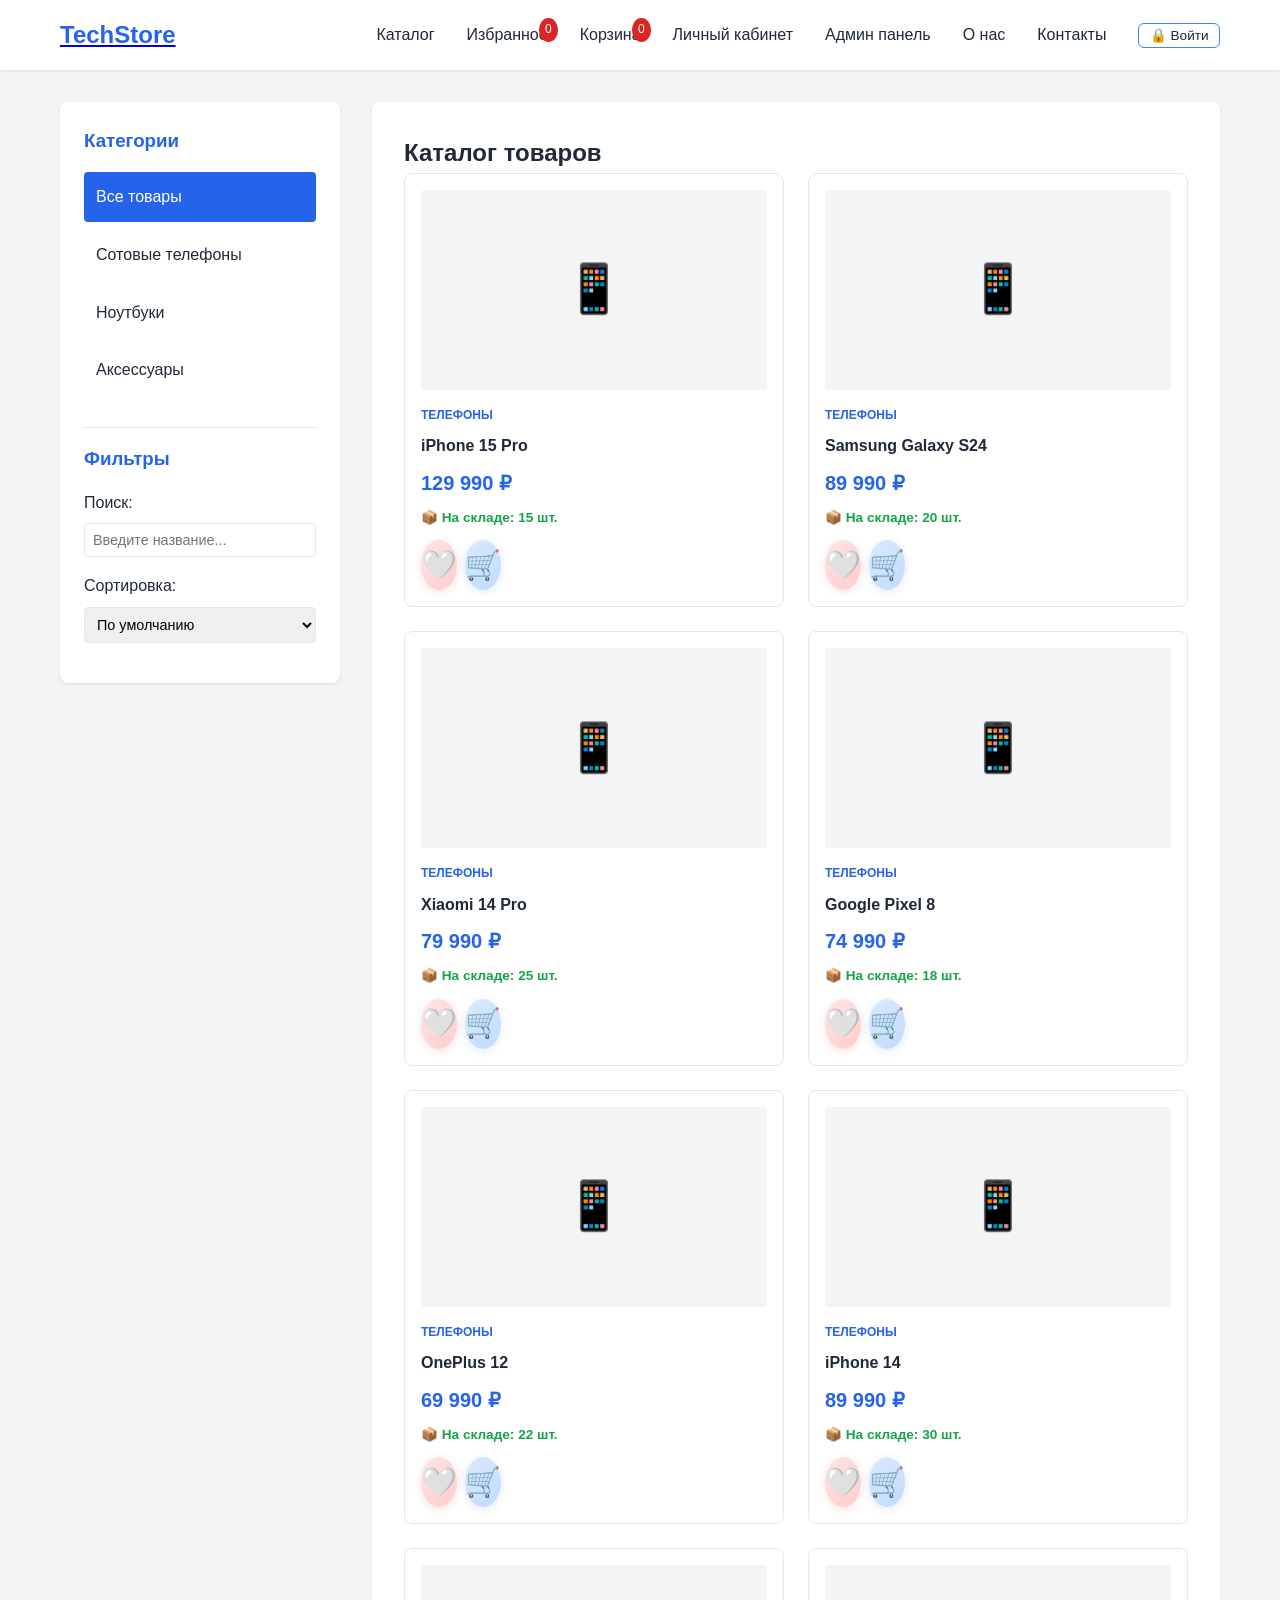
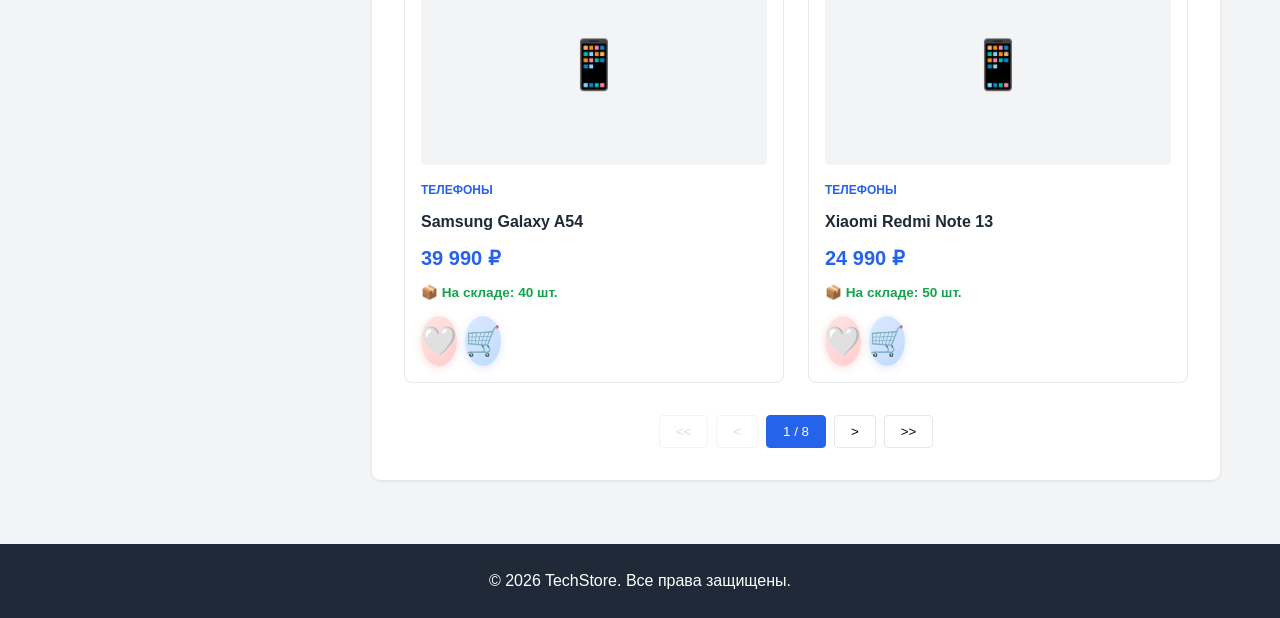
<file: index.html>
<!doctype html>
<!-- Тип документа -->
<html lang="ru">
  <!-- Корневой элемент -->
  <head>
    <!-- Шапка -->
    <meta charset="UTF-8" />
    <!-- Кодировка -->
    <meta name="viewport" content="width=device-width, initial-scale=1.0" />
    <!-- Адаптивность -->
    <title>Каталог - TechStore</title>
    <!-- Заголовок -->
    <link rel="stylesheet" href="styles.css" />
    <!-- Стили -->
  </head>
  <!-- Конец head -->
  <body>
    <!-- Тело -->
    <!-- Header -->
    <header class="header">
      <!-- Шапка сайта -->
      <div class="container header-container">
        <!-- Контейнер -->
        <div class="logo">
          <!-- Логотип -->
          <a href="index.html"><h1>TechStore</h1></a>
          <!-- Ссылка на главную -->
        </div>
        <!-- Конец логотипа -->
        <nav class="nav" id="nav">
          <!-- Навигация -->
          <ul class="nav-list">
            <!-- Список меню -->
            <li><a href="index.html" class="active">Каталог</a></li>
            <!-- Пункт -->
            <li>
              <a href="favorites.html"
                >Избранное <span class="badge" id="favCount">0</span></a
              >
            </li>
            <!-- Избранное -->
            <li>
              <a href="cart.html"
                >Корзина <span class="badge" id="cartCount">0</span></a
              >
            </li>
            <!-- Корзина -->
            <li><a href="profile.html">Личный кабинет</a></li>
            <!-- Профиль -->
            <li><a href="admin.html">Админ панель</a></li>
            <!-- Админ -->
            <li><a href="about.html">О нас</a></li>
            <!-- О нас -->
            <li><a href="contacts.html">Контакты</a></li>
            <!-- Контакты -->
          </ul>
          <!-- Конец списка -->
        </nav>
        <!-- Конец навигации -->
        <button class="burger" id="burger">
          <!-- Бургер -->
          <span></span>
          <!-- Линия -->
          <span></span>
          <!-- Линия -->
          <span></span>
          <!-- Линия -->
        </button>
        <!-- Конец кнопки -->
      </div>
      <!-- Конец контейнера -->
    </header>
    <!-- Конец header -->

    <!-- Main Content -->
    <main class="main">
      <!-- Основной контент -->
      <div class="container">
        <!-- Контейнер -->
        <div class="content-wrapper">
          <!-- Обертка -->
          <!-- Sidebar -->
          <aside class="sidebar" id="sidebar">
            <!-- Боковая панель -->
            <h3>Категории</h3>
            <!-- Заголовок -->
            <ul class="category-list">
              <!-- Список категорий -->
              <li>
                <a href="#" data-category="all" class="active">Все товары</a>
              </li>
              <!-- Пункт -->
              <li><a href="#" data-category="phones">Сотовые телефоны</a></li>
              <!-- Пункт -->
              <li><a href="#" data-category="laptops">Ноутбуки</a></li>
              <!-- Пункт -->
              <li><a href="#" data-category="accessories">Аксессуары</a></li>
              <!-- Пункт -->
            </ul>
            <!-- Конец списка -->

            <div class="filters">
              <!-- Фильтры -->
              <h3>Фильтры</h3>
              <!-- Заголовок -->
              <div class="filter-group">
                <!-- Группа фильтра -->
                <label for="search">Поиск:</label>
                <!-- Метка -->
                <input
                  type="text"
                  id="search"
                  placeholder="Введите название..."
                />
                <!-- Поле поиска -->
              </div>
              <!-- Конец группы -->
              <div class="filter-group">
                <!-- Группа фильтра -->
                <label for="sort">Сортировка:</label>
                <!-- Метка -->
                <select id="sort">
                  <!-- Селект -->
                  <option value="">По умолчанию</option>
                  <!-- Опция -->
                  <option value="asc">Цена: по возрастанию</option>
                  <!-- Опция -->
                  <option value="desc">Цена: по убыванию</option>
                  <!-- Опция -->
                </select>
                <!-- Конец select -->
              </div>
              <!-- Конец группы -->
            </div>
            <!-- Конец фильтров -->
          </aside>
          <!-- Конец sidebar -->

          <!-- Content Area -->
          <div class="content">
            <!-- Контент -->
            <h2>Каталог товаров</h2>
            <!-- Заголовок -->
            <div class="products-grid" id="productsGrid"></div>
            <!-- Сетка товаров -->
            <div class="pagination" id="pagination"></div>
            <!-- Пагинация -->
          </div>
          <!-- Конец контента -->
        </div>
        <!-- Конец обертки -->
      </div>
      <!-- Конец контейнера -->
    </main>
    <!-- Конец main -->

    <!-- Footer -->
    <footer class="footer">
      <!-- Подвал -->
      <div class="container">
        <!-- Контейнер -->
        <p>&copy; 2026 TechStore. Все права защищены.</p>
        <!-- Копирайт -->
      </div>
      <!-- Конец контейнера -->
    </footer>
    <!-- Конец подвала -->

    <script src="data.js"></script>
    <!-- Данные -->
    <script src="catalog.js"></script>
    <!-- Скрипт каталога -->
    <script src="auth.js"></script>
    <!-- Авторизация -->
  </body>
  <!-- Конец body -->
</html>
<!-- Конец документа -->
</file>
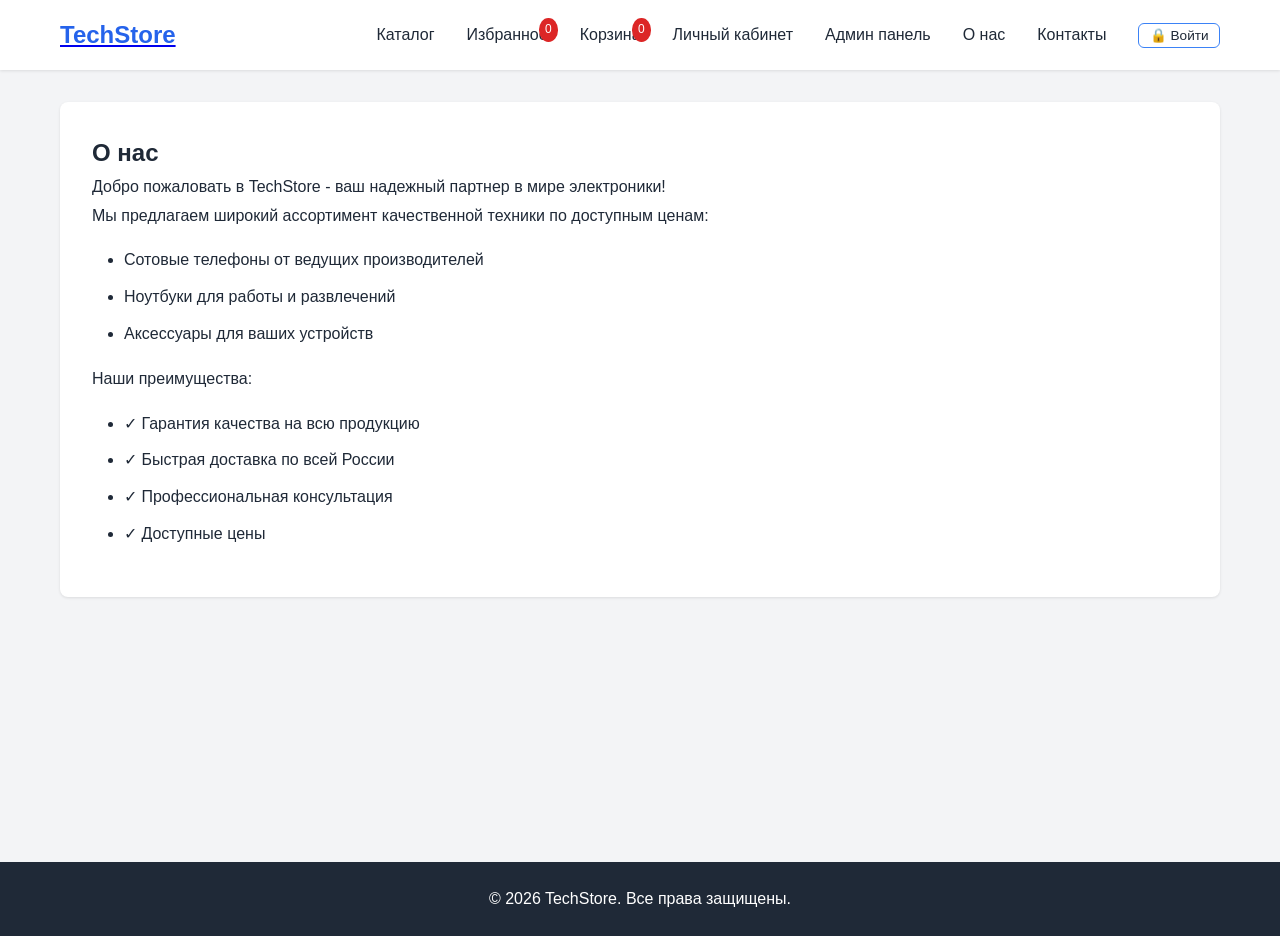
<file: about.html>
<!doctype html>
<html lang="ru">
  <head>
    <meta charset="UTF-8" />
    <meta name="viewport" content="width=device-width, initial-scale=1.0" />
    <title>О нас - TechStore</title>
    <link rel="stylesheet" href="styles.css" />
  </head>
  <body>
    <header class="header">
      <div class="container header-container">
        <div class="logo">
          <a href="index.html"><h1>TechStore</h1></a>
        </div>
        <nav class="nav" id="nav">
          <ul class="nav-list">
            <li><a href="index.html">Каталог</a></li>
            <li>
              <a href="favorites.html"
                >Избранное <span class="badge" id="favCount">0</span></a
              >
            </li>
            <li>
              <a href="cart.html"
                >Корзина <span class="badge" id="cartCount">0</span></a
              >
            </li>
            <li><a href="profile.html">Личный кабинет</a></li>
            <li><a href="admin.html">Админ панель</a></li>
            <li><a href="about.html" class="active">О нас</a></li>
            <li><a href="contacts.html">Контакты</a></li>
          </ul>
        </nav>
        <button class="burger" id="burger">
          <span></span>
          <span></span>
          <span></span>
        </button>
      </div>
    </header>

    <main class="main">
      <div class="container">
        <div class="content-wrapper-full">
          <div class="content">
            <h2>О нас</h2>
            <div class="about-content">
              <p>
                Добро пожаловать в TechStore - ваш надежный партнер в мире
                электроники!
              </p>
              <p>
                Мы предлагаем широкий ассортимент качественной техники по
                доступным ценам:
              </p>
              <ul>
                <li>Сотовые телефоны от ведущих производителей</li>
                <li>Ноутбуки для работы и развлечений</li>
                <li>Аксессуары для ваших устройств</li>
              </ul>
              <p>Наши преимущества:</p>
              <ul>
                <li>✓ Гарантия качества на всю продукцию</li>
                <li>✓ Быстрая доставка по всей России</li>
                <li>✓ Профессиональная консультация</li>
                <li>✓ Доступные цены</li>
              </ul>
            </div>
          </div>
        </div>
      </div>
    </main>
    <footer class="footer">
      <div class="container">
        <p>&copy; 2026 TechStore. Все права защищены.</p>
      </div>
    </footer>
    <script src="data.js"></script>
    <script src="common.js"></script>
    <script src="auth.js"></script>
  </body>
</html>
</file>
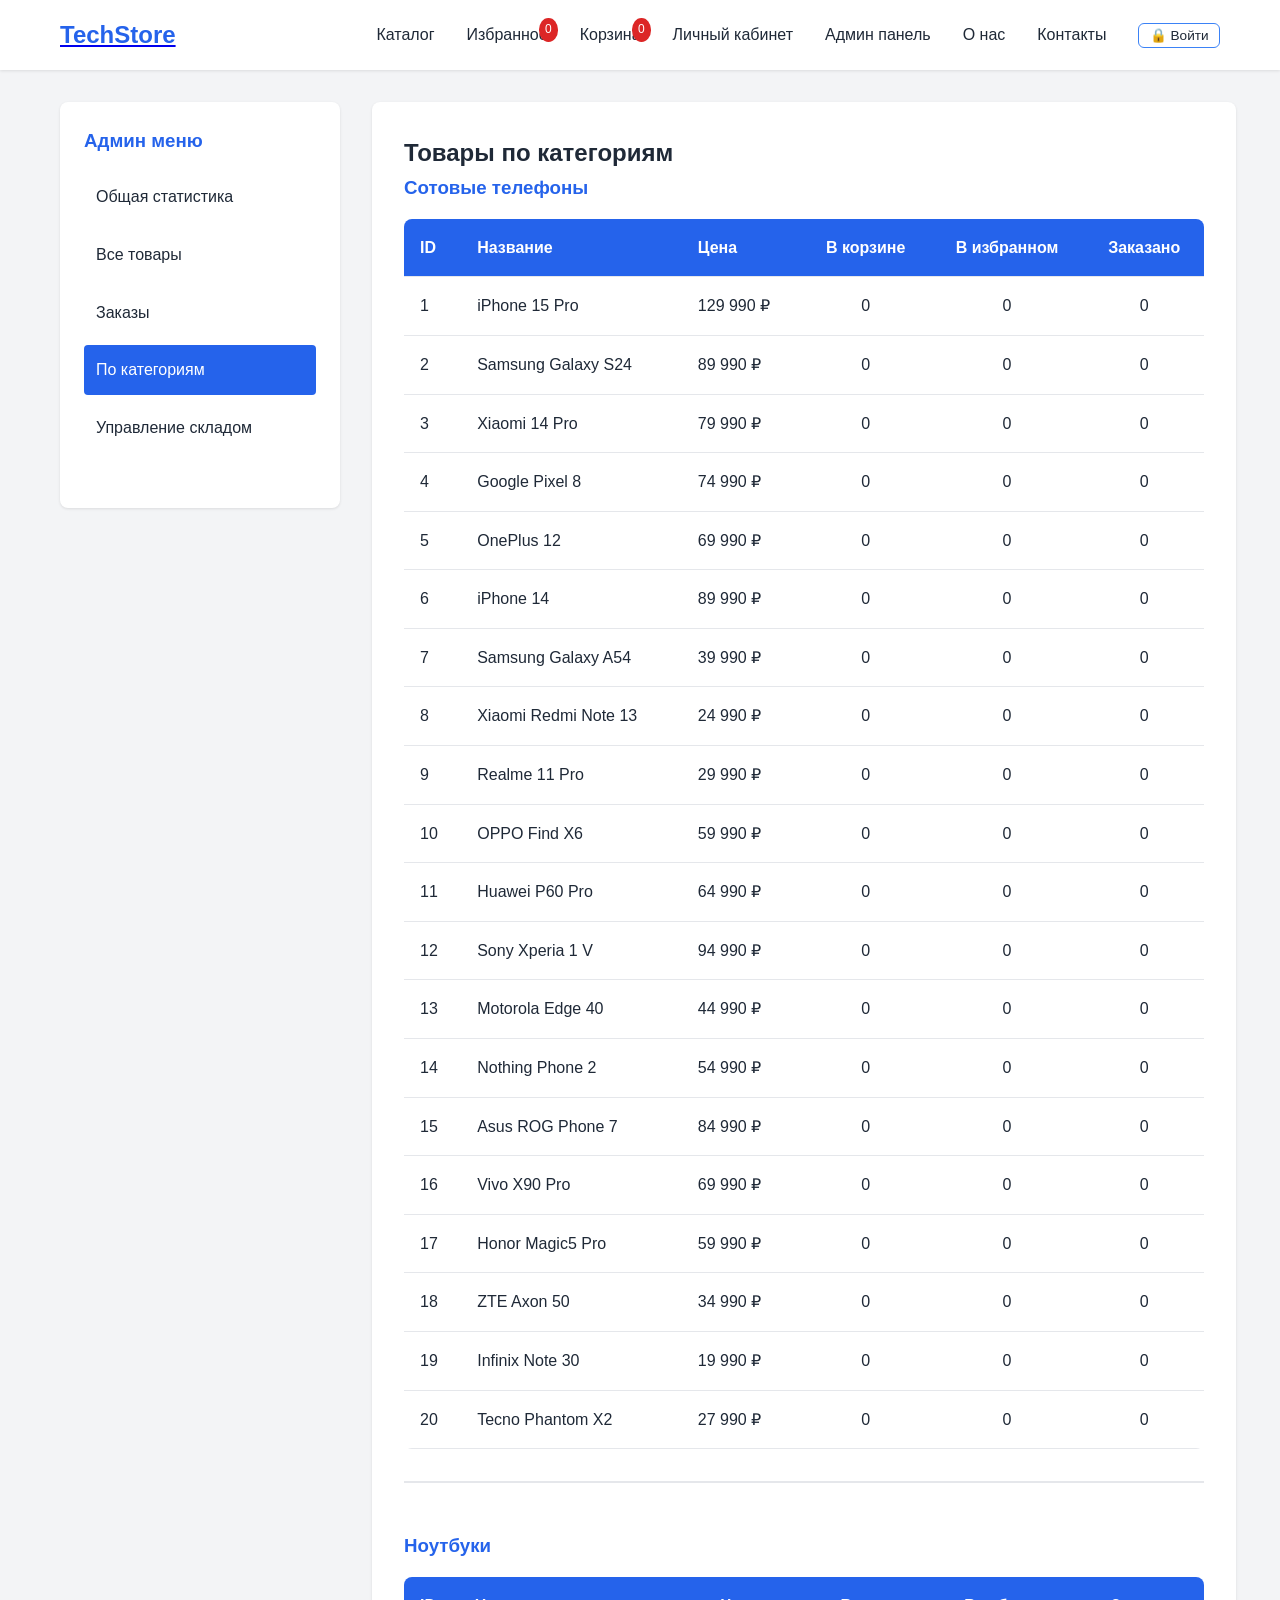
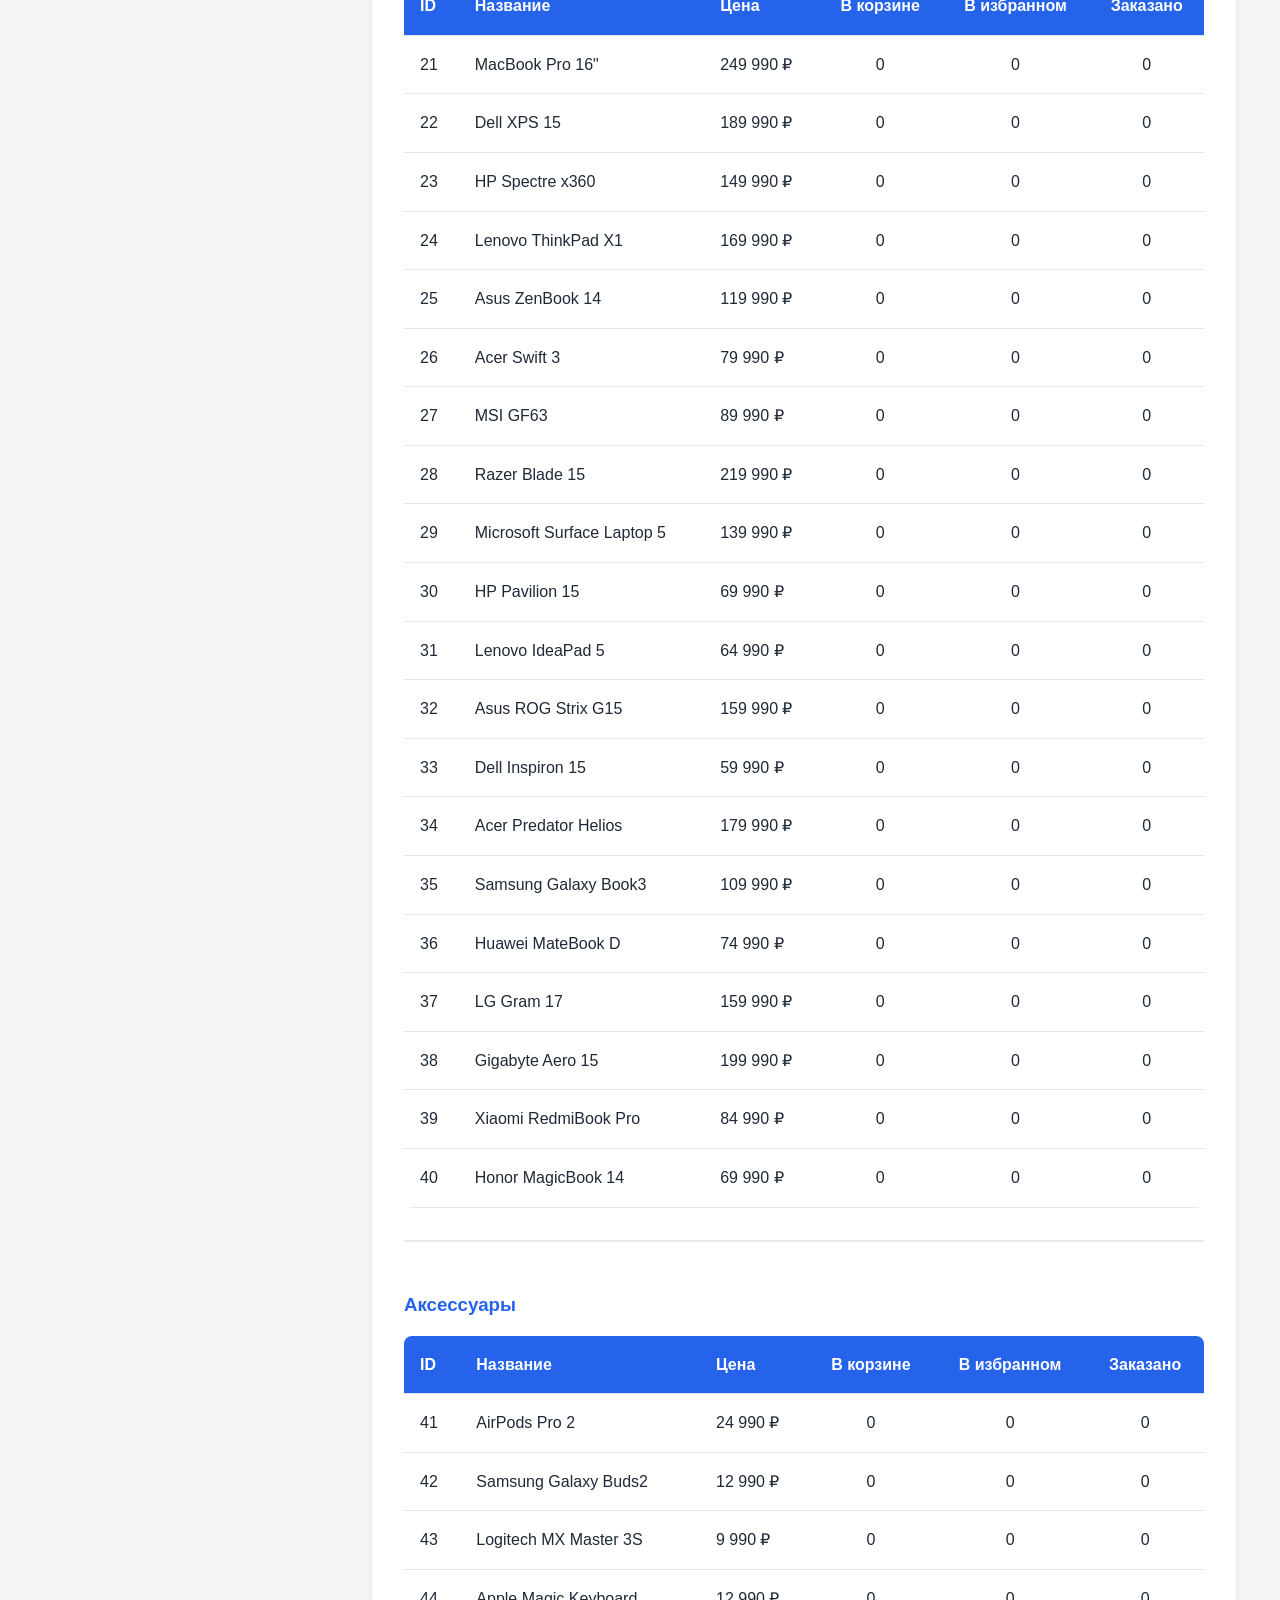
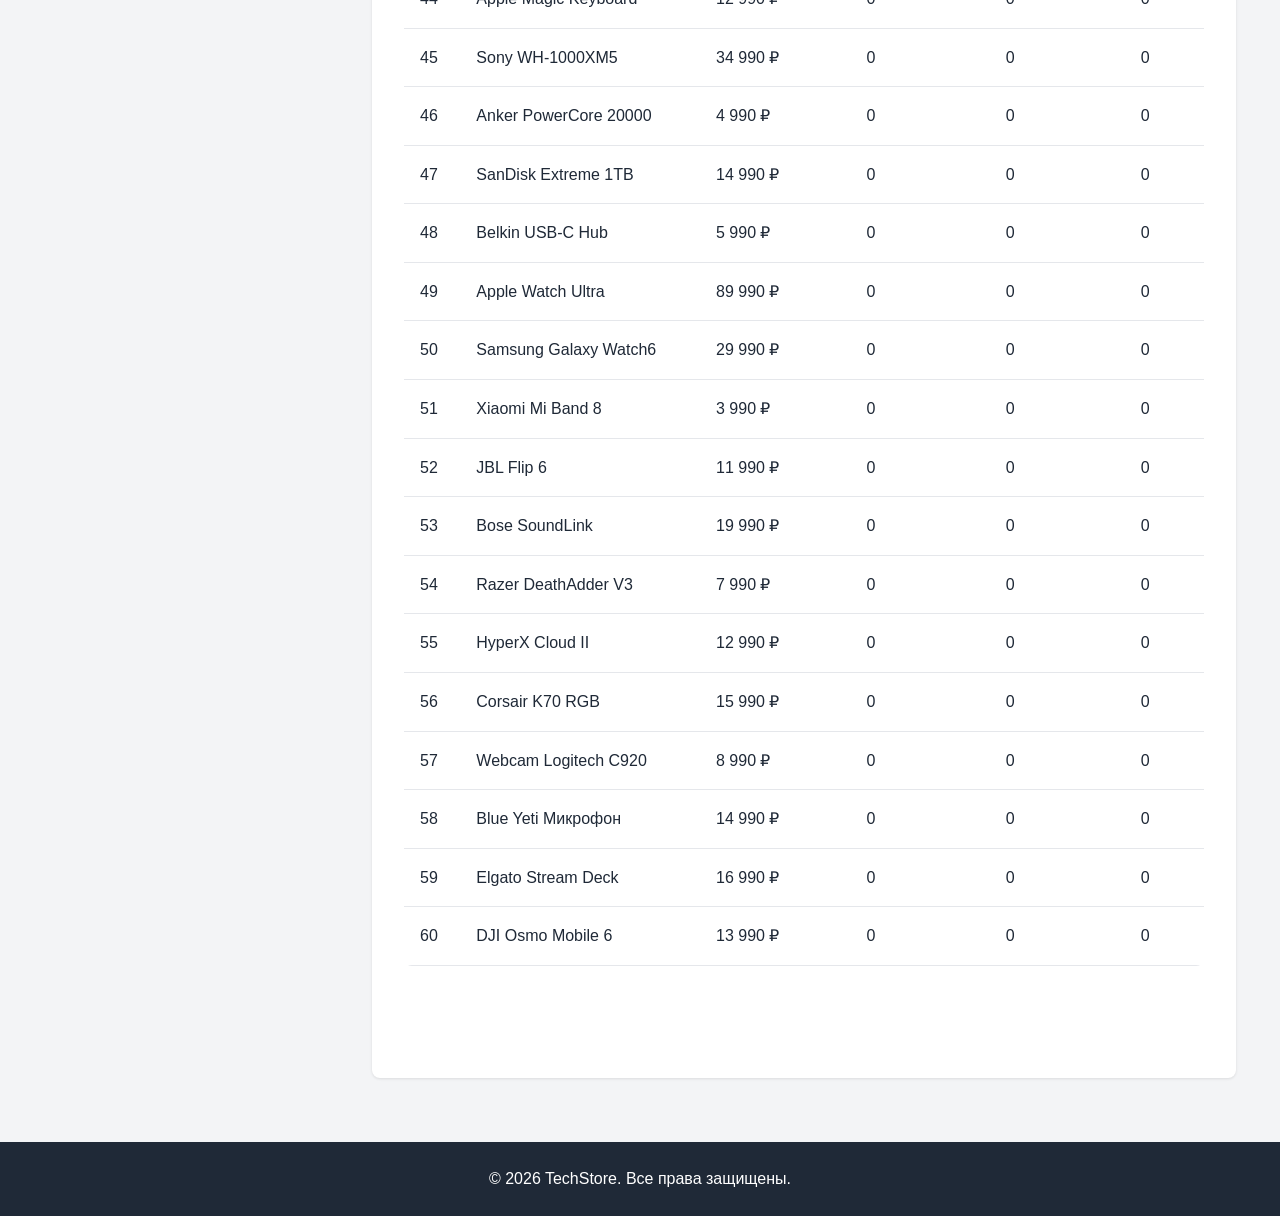
<file: admin-categories.html>
<!DOCTYPE html> <!-- Тип документа -->
<html lang="ru"> <!-- Корневой элемент -->
<head> <!-- Шапка -->
    <meta charset="UTF-8"> <!-- Кодировка -->
    <meta name="viewport" content="width=device-width, initial-scale=1.0"> <!-- Адаптивность -->
    <title>По категориям - Админ панель</title> <!-- Заголовок -->
    <link rel="stylesheet" href="styles.css"> <!-- Стили -->
</head> <!-- Конец head -->
<body> <!-- Тело -->
    <header class="header"> <!-- Шапка сайта -->
        <div class="container header-container"> <!-- Контейнер -->
            <div class="logo"> <!-- Логотип -->
                <a href="index.html"><h1>TechStore</h1></a> <!-- Ссылка на главную -->
            </div> <!-- Конец логотипа -->
            <nav class="nav" id="nav"> <!-- Навигация -->
                <ul class="nav-list"> <!-- Список меню -->
                    <li><a href="index.html">Каталог</a></li> <!-- Пункт меню -->
                    <li><a href="favorites.html">Избранное <span class="badge" id="favCount">0</span></a></li> <!-- Избранное -->
                    <li><a href="cart.html">Корзина <span class="badge" id="cartCount">0</span></a></li> <!-- Корзина -->
                    <li><a href="profile.html">Личный кабинет</a></li> <!-- Профиль -->
                    <li><a href="admin.html" class="active">Админ панель</a></li> <!-- Админ -->
                    <li><a href="about.html">О нас</a></li> <!-- О нас -->
                    <li><a href="contacts.html">Контакты</a></li> <!-- Контакты -->
                </ul> <!-- Конец списка -->
            </nav> <!-- Конец навигации -->
            <button class="burger" id="burger"> <!-- Бургер меню -->
                <span></span> <!-- Линия -->
                <span></span> <!-- Линия -->
                <span></span> <!-- Линия -->
            </button> <!-- Конец кнопки -->
        </div> <!-- Конец контейнера -->
    </header> <!-- Конец шапки -->

    <main class="main"> <!-- Основной контент -->
        <div class="container"> <!-- Контейнер -->
            <div class="content-wrapper"> <!-- Обертка контента -->
                <aside class="sidebar"> <!-- Боковая панель -->
                    <h3>Админ меню</h3> <!-- Заголовок -->
                    <ul class="category-list"> <!-- Список меню -->
                        <li><a href="admin.html">Общая статистика</a></li> <!-- Пункт -->
                        <li><a href="admin-products.html">Все товары</a></li> <!-- Пункт -->
                        <li><a href="admin-orders.html">Заказы</a></li> <!-- Пункт -->
                        <li><a href="admin-categories.html" class="active">По категориям</a></li> <!-- Пункт -->
                        <li><a href="admin-stock.html">Управление складом</a></li> <!-- Пункт -->
                    </ul> <!-- Конец списка -->
                </aside> <!-- Конец боковой панели -->

                <div class="content"> <!-- Контент -->
                    <h2>Товары по категориям</h2> <!-- Заголовок -->
                    
                    <div class="category-section"> <!-- Раздел категории -->
                        <h3>Сотовые телефоны</h3> <!-- Заголовок категории -->
                        <div class="admin-table-container"> <!-- Контейнер таблицы -->
                            <table class="admin-table"> <!-- Таблица -->
                                <thead> <!-- Заголовок таблицы -->
                                    <tr> <!-- Строка заголовков -->
                                        <th>ID</th> <!-- Колонка -->
                                        <th>Название</th> <!-- Колонка -->
                                        <th>Цена</th> <!-- Колонка -->
                                        <th>В корзине</th> <!-- Колонка -->
                                        <th>В избранном</th> <!-- Колонка -->
                                        <th>Заказано</th> <!-- Колонка -->
                                    </tr> <!-- Конец строки -->
                                </thead> <!-- Конец thead -->
                                <tbody id="phonesTable"></tbody> <!-- Тело таблицы -->
                            </table> <!-- Конец таблицы -->
                        </div> <!-- Конец контейнера -->
                    </div> <!-- Конец раздела -->

                    <div class="category-section"> <!-- Раздел категории -->
                        <h3>Ноутбуки</h3> <!-- Заголовок категории -->
                        <div class="admin-table-container"> <!-- Контейнер таблицы -->
                            <table class="admin-table"> <!-- Таблица -->
                                <thead> <!-- Заголовок таблицы -->
                                    <tr> <!-- Строка заголовков -->
                                        <th>ID</th> <!-- Колонка -->
                                        <th>Название</th> <!-- Колонка -->
                                        <th>Цена</th> <!-- Колонка -->
                                        <th>В корзине</th> <!-- Колонка -->
                                        <th>В избранном</th> <!-- Колонка -->
                                        <th>Заказано</th> <!-- Колонка -->
                                    </tr> <!-- Конец строки -->
                                </thead> <!-- Конец thead -->
                                <tbody id="laptopsTable"></tbody> <!-- Тело таблицы -->
                            </table> <!-- Конец таблицы -->
                        </div> <!-- Конец контейнера -->
                    </div> <!-- Конец раздела -->

                    <div class="category-section"> <!-- Раздел категории -->
                        <h3>Аксессуары</h3> <!-- Заголовок категории -->
                        <div class="admin-table-container"> <!-- Контейнер таблицы -->
                            <table class="admin-table"> <!-- Таблица -->
                                <thead> <!-- Заголовок таблицы -->
                                    <tr> <!-- Строка заголовков -->
                                        <th>ID</th> <!-- Колонка -->
                                        <th>Название</th> <!-- Колонка -->
                                        <th>Цена</th> <!-- Колонка -->
                                        <th>В корзине</th> <!-- Колонка -->
                                        <th>В избранном</th> <!-- Колонка -->
                                        <th>Заказано</th> <!-- Колонка -->
                                    </tr> <!-- Конец строки -->
                                </thead> <!-- Конец thead -->
                                <tbody id="accessoriesTable"></tbody> <!-- Тело таблицы -->
                            </table> <!-- Конец таблицы -->
                        </div> <!-- Конец контейнера -->
                    </div> <!-- Конец раздела -->
                </div> <!-- Конец контента -->
            </div> <!-- Конец обертки -->
        </div> <!-- Конец контейнера -->
    </main> <!-- Конец main -->

    <footer class="footer"> <!-- Подвал -->
        <div class="container"> <!-- Контейнер -->
            <p>&copy; 2026 TechStore. Все права защищены.</p> <!-- Копирайт -->
        </div> <!-- Конец контейнера -->
    </footer> <!-- Конец подвала -->

    <script src="data.js"></script> <!-- Данные -->
    <script src="admin-categories.js"></script> <!-- Скрипт страницы -->
    <script src="auth.js"></script> <!-- Авторизация -->
</body> <!-- Конец body -->
</html> <!-- Конец документа -->
</file>
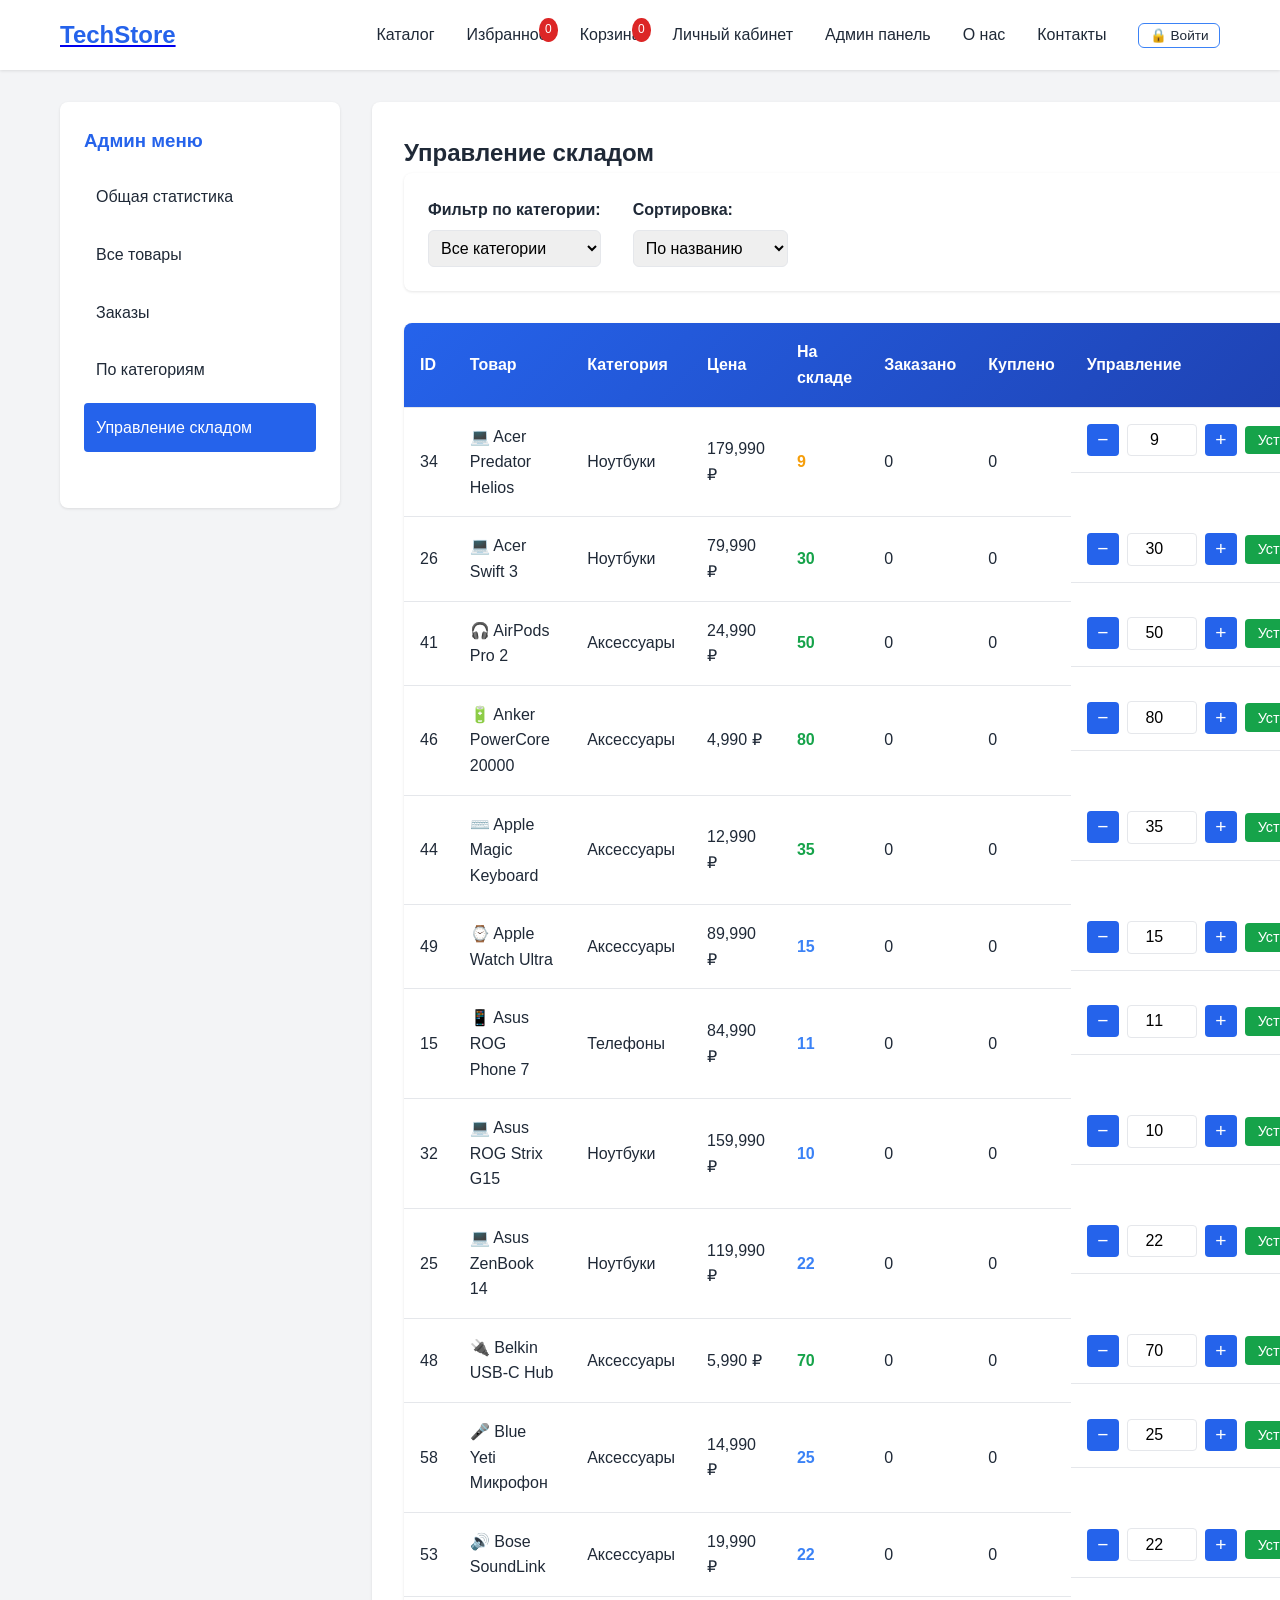
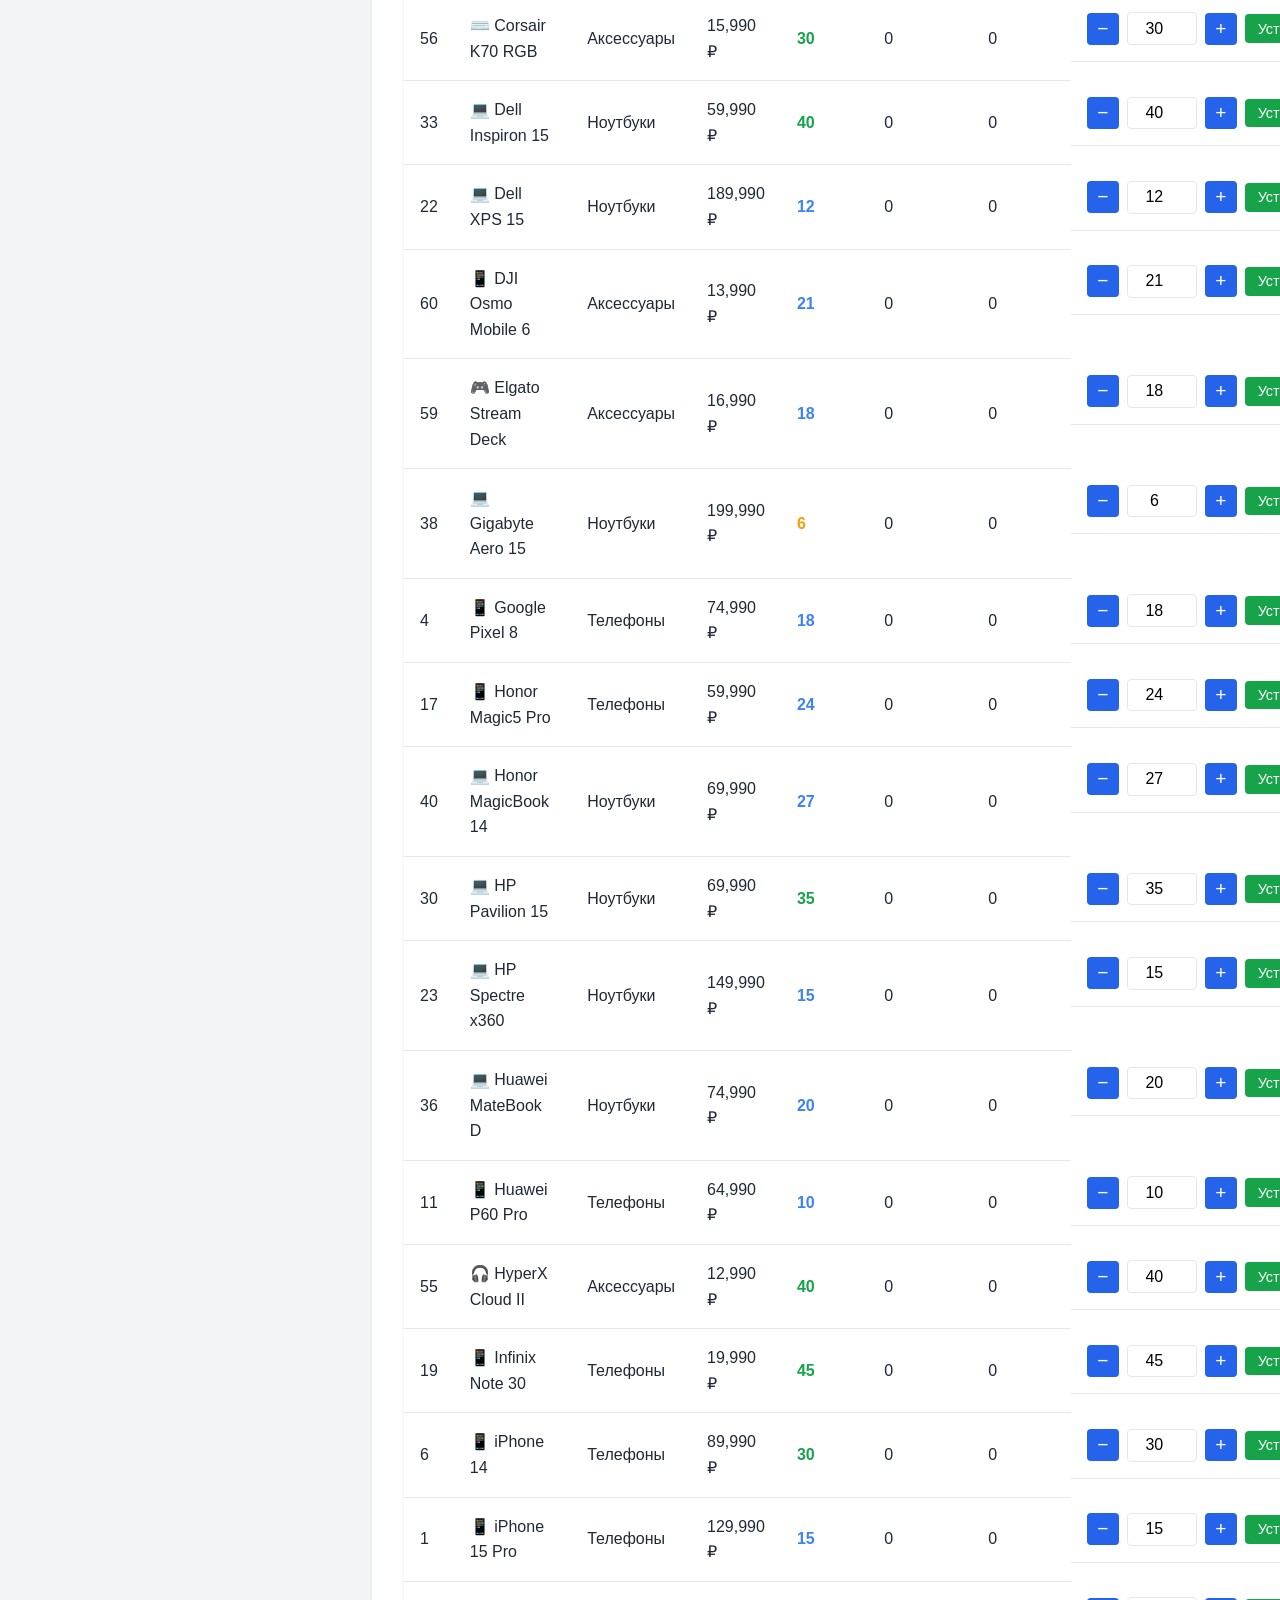
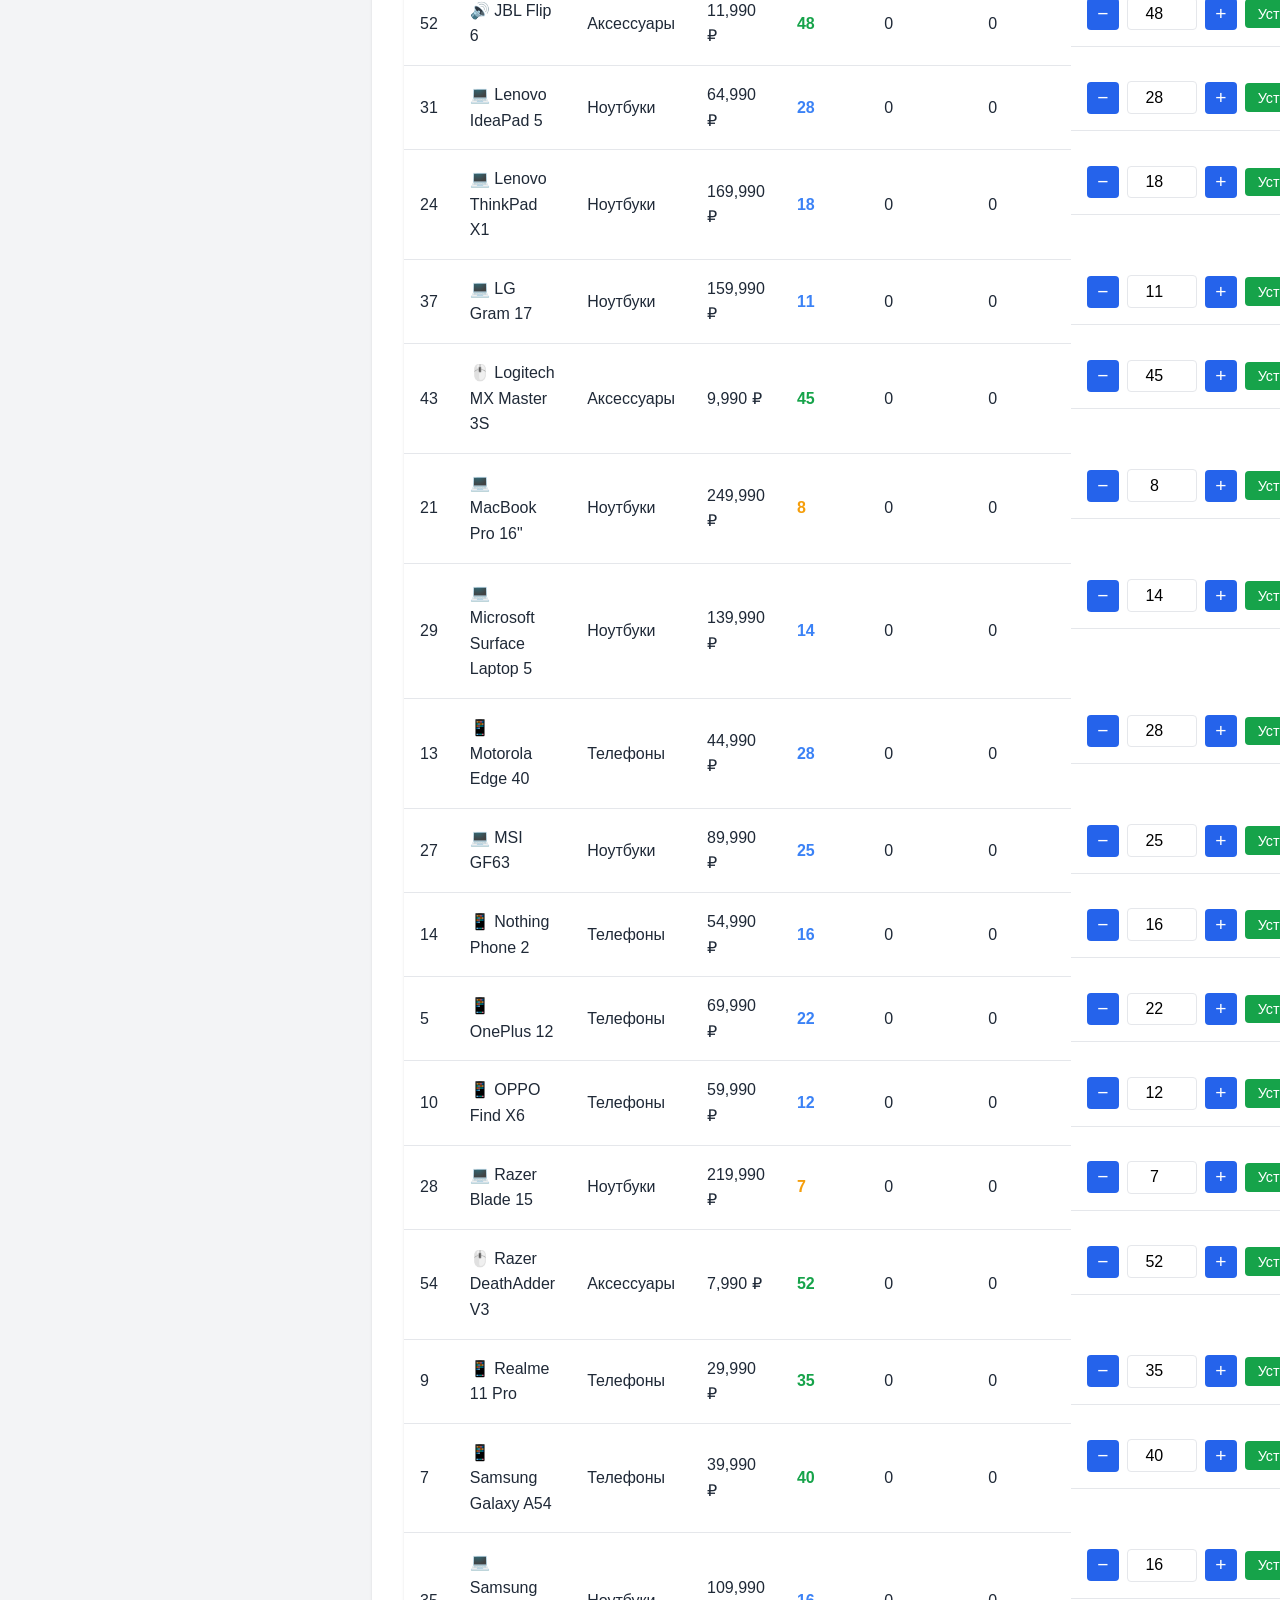
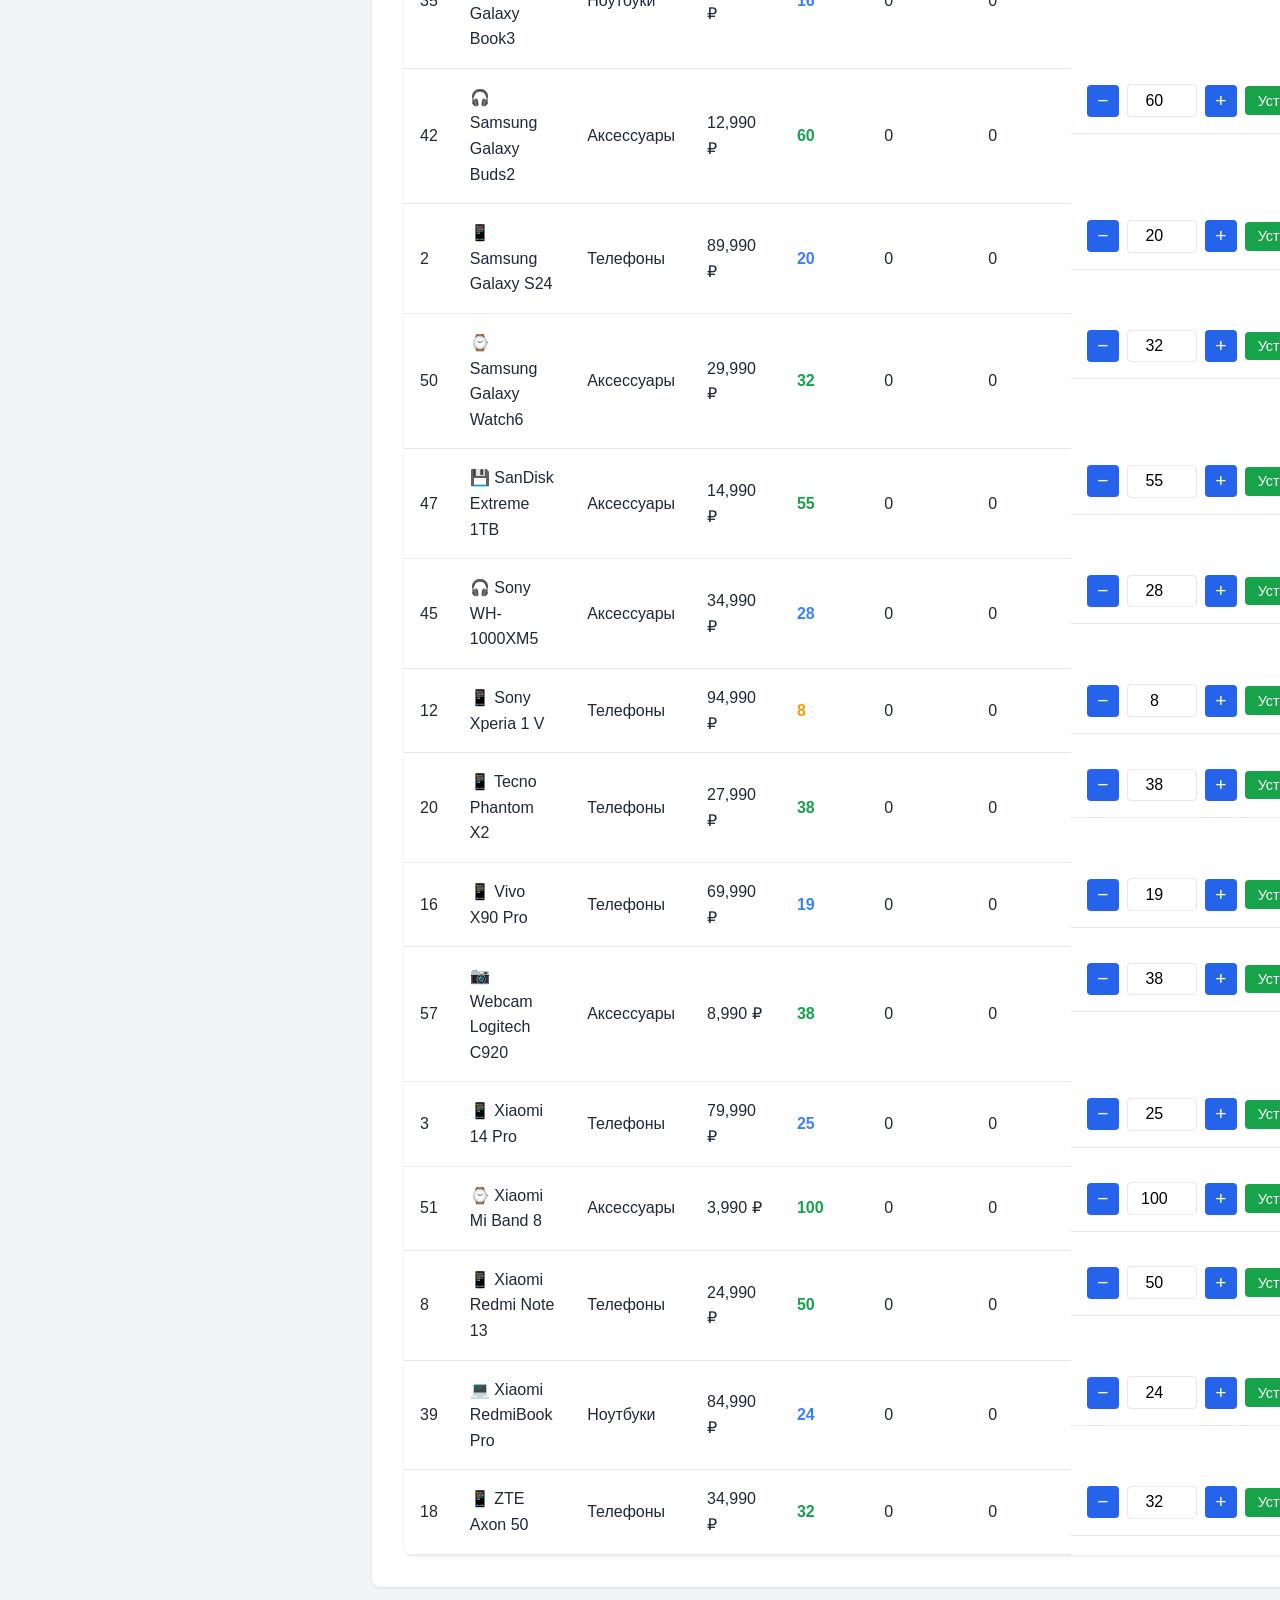
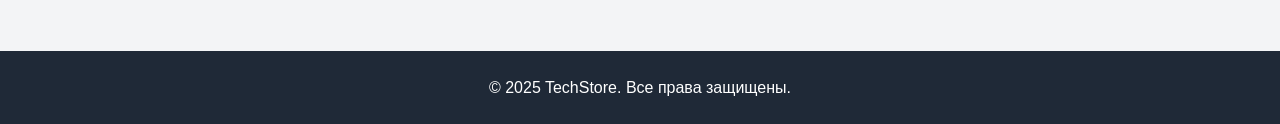
<file: admin-stock.html>
<!DOCTYPE html> <!-- Тип документа -->
<html lang="ru"> <!-- Корневой элемент -->
<head> <!-- Шапка -->
    <meta charset="UTF-8"> <!-- Кодировка -->
    <meta name="viewport" content="width=device-width, initial-scale=1.0"> <!-- Адаптивность -->
    <title>Управление складом - Админ панель</title> <!-- Заголовок -->
    <link rel="stylesheet" href="styles.css"> <!-- Стили -->
</head> <!-- Конец head -->
<body> <!-- Тело -->
    <header class="header"> <!-- Шапка сайта -->
        <div class="container header-container"> <!-- Контейнер -->
            <div class="logo"> <!-- Логотип -->
                <a href="index.html"><h1>TechStore</h1></a> <!-- Ссылка на главную -->
            </div> <!-- Конец логотипа -->
            <nav class="nav" id="nav"> <!-- Навигация -->
                <ul class="nav-list"> <!-- Список меню -->
                    <li><a href="index.html">Каталог</a></li> <!-- Пункт -->
                    <li><a href="favorites.html">Избранное <span class="badge" id="favCount">0</span></a></li> <!-- Избранное -->
                    <li><a href="cart.html">Корзина <span class="badge" id="cartCount">0</span></a></li> <!-- Корзина -->
                    <li><a href="profile.html">Личный кабинет</a></li> <!-- Профиль -->
                    <li><a href="admin.html" class="active">Админ панель</a></li> <!-- Админ -->
                    <li><a href="about.html">О нас</a></li> <!-- О нас -->
                    <li><a href="contacts.html">Контакты</a></li> <!-- Контакты -->
                </ul> <!-- Конец списка -->
            </nav> <!-- Конец навигации -->
            <button class="burger" id="burger"> <!-- Бургер -->
                <span></span> <!-- Линия -->
                <span></span> <!-- Линия -->
                <span></span> <!-- Линия -->
            </button> <!-- Конец кнопки -->
        </div> <!-- Конец контейнера -->
    </header> <!-- Конец header -->

    <main class="main"> <!-- Основной контент -->
        <div class="container"> <!-- Контейнер -->
            <div class="content-wrapper"> <!-- Обертка -->
                <aside class="sidebar"> <!-- Боковая панель -->
                    <h3>Админ меню</h3> <!-- Заголовок -->
                    <ul class="category-list"> <!-- Список меню -->
                        <li><a href="admin.html">Общая статистика</a></li> <!-- Пункт -->
                        <li><a href="admin-products.html">Все товары</a></li> <!-- Пункт -->
                        <li><a href="admin-orders.html">Заказы</a></li> <!-- Пункт -->
                        <li><a href="admin-categories.html">По категориям</a></li> <!-- Пункт -->
                        <li><a href="admin-stock.html" class="active">Управление складом</a></li> <!-- Пункт -->
                    </ul> <!-- Конец списка -->
                </aside> <!-- Конец панели -->

                <div class="content"> <!-- Контент -->
                    <h2>Управление складом</h2> <!-- Заголовок -->
                    
                    <div class="stock-filters"> <!-- Фильтры -->
                        <label> <!-- Метка -->
                            Фильтр по категории: <!-- Текст -->
                            <select id="categoryFilter"> <!-- Селект категории -->
                                <option value="all">Все категории</option> <!-- Опция -->
                                <option value="phones">Телефоны</option> <!-- Опция -->
                                <option value="laptops">Ноутбуки</option> <!-- Опция -->
                                <option value="accessories">Аксессуары</option> <!-- Опция -->
                            </select> <!-- Конец select -->
                        </label> <!-- Конец label -->
                        
                        <label> <!-- Метка -->
                            Сортировка: <!-- Текст -->
                            <select id="stockSort"> <!-- Селект сортировки -->
                                <option value="name">По названию</option> <!-- Опция -->
                                <option value="stock-asc">Остаток (возр.)</option> <!-- Опция -->
                                <option value="stock-desc">Остаток (убыв.)</option> <!-- Опция -->
                                <option value="ordered">Заказано</option> <!-- Опция -->
                            </select> <!-- Конец select -->
                        </label> <!-- Конец label -->
                    </div> <!-- Конец фильтров -->
                    
                    <div id="stockContainer"></div> <!-- Контейнер таблицы -->
                </div> <!-- Конец контента -->
            </div> <!-- Конец обертки -->
        </div> <!-- Конец контейнера -->
    </main> <!-- Конец main -->

    <footer class="footer"> <!-- Подвал -->
        <div class="container"> <!-- Контейнер -->
            <p>&copy; 2025 TechStore. Все права защищены.</p> <!-- Копирайт -->
        </div> <!-- Конец контейнера -->
    </footer> <!-- Конец подвала -->

    <script src="data.js"></script> <!-- Данные -->
    <script src="admin-stock.js"></script> <!-- Скрипт страницы -->
    <script src="common.js"></script> <!-- Общая логика -->
    <script src="auth.js"></script> <!-- Авторизация -->
</body> <!-- Конец body -->
</html> <!-- Конец документа -->
</file>
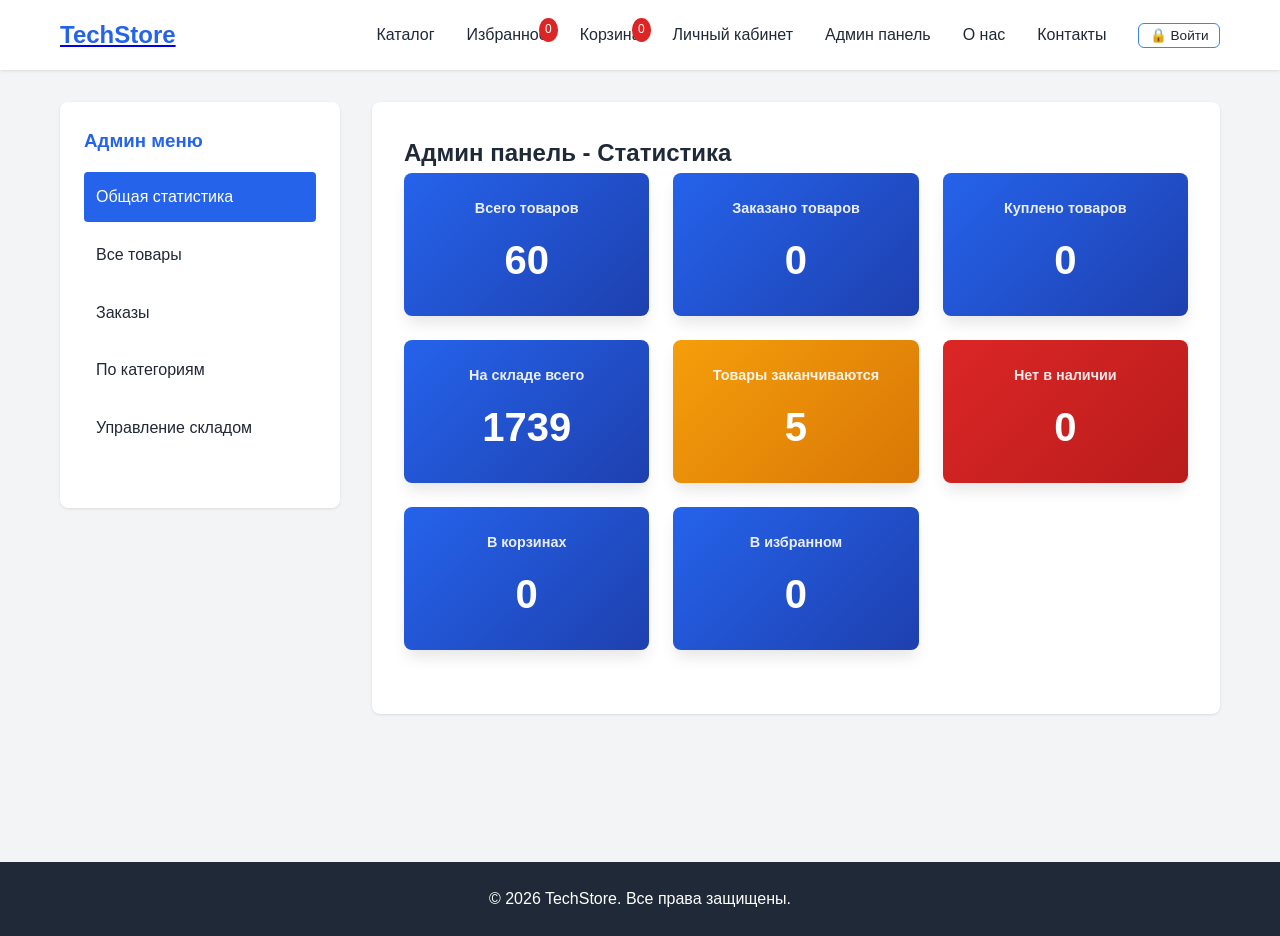
<file: admin.html>
<!DOCTYPE html> <!-- Тип документа -->
<html lang="ru"> <!-- Корневой элемент -->
<head> <!-- Шапка -->
    <meta charset="UTF-8"> <!-- Кодировка -->
    <meta name="viewport" content="width=device-width, initial-scale=1.0"> <!-- Адаптивность -->
    <title>Админ панель - TechStore</title> <!-- Заголовок -->
    <link rel="stylesheet" href="styles.css"> <!-- Стили -->
</head> <!-- Конец head -->
<body> <!-- Тело -->
    <!-- Header -->
    <header class="header"> <!-- Шапка сайта -->
        <div class="container header-container"> <!-- Контейнер -->
            <div class="logo"> <!-- Логотип -->
                <a href="index.html"><h1>TechStore</h1></a> <!-- Ссылка на главную -->
            </div> <!-- Конец логотипа -->
            <nav class="nav" id="nav"> <!-- Навигация -->
                <ul class="nav-list"> <!-- Список меню -->
                    <li><a href="index.html">Каталог</a></li> <!-- Пункт -->
                    <li><a href="favorites.html">Избранное <span class="badge" id="favCount">0</span></a></li> <!-- Избранное -->
                    <li><a href="cart.html">Корзина <span class="badge" id="cartCount">0</span></a></li> <!-- Корзина -->
                    <li><a href="profile.html">Личный кабинет</a></li> <!-- Профиль -->
                    <li><a href="admin.html" class="active">Админ панель</a></li> <!-- Админ -->
                    <li><a href="about.html">О нас</a></li> <!-- О нас -->
                    <li><a href="contacts.html">Контакты</a></li> <!-- Контакты -->
                </ul> <!-- Конец списка -->
            </nav> <!-- Конец навигации -->
            <button class="burger" id="burger"> <!-- Бургер -->
                <span></span> <!-- Линия -->
                <span></span> <!-- Линия -->
                <span></span> <!-- Линия -->
            </button> <!-- Конец кнопки -->
        </div> <!-- Конец контейнера -->
    </header> <!-- Конец header -->

    <!-- Main Content -->
    <main class="main"> <!-- Основной контент -->
        <div class="container"> <!-- Контейнер -->
            <div class="content-wrapper"> <!-- Обертка -->
                <!-- Admin Sidebar -->
                <aside class="sidebar"> <!-- Боковая панель -->
                    <h3>Админ меню</h3> <!-- Заголовок -->
                    <ul class="category-list"> <!-- Список меню -->
                        <li><a href="admin.html" class="active">Общая статистика</a></li> <!-- Пункт -->
                        <li><a href="admin-products.html">Все товары</a></li> <!-- Пункт -->
                        <li><a href="admin-orders.html">Заказы</a></li> <!-- Пункт -->
                        <li><a href="admin-categories.html">По категориям</a></li> <!-- Пункт -->
                        <li><a href="admin-stock.html">Управление складом</a></li> <!-- Пункт -->
                    </ul> <!-- Конец списка -->
                </aside> <!-- Конец панели -->

                <!-- Content Area -->
                <div class="content"> <!-- Контент -->
                    <h2>Админ панель - Статистика</h2> <!-- Заголовок -->
                    <div class="admin-stats"> <!-- Статистика -->
                        <div class="stat-card"> <!-- Карточка -->
                            <h3>Всего товаров</h3> <!-- Заголовок -->
                            <p class="stat-value" id="totalProducts">0</p> <!-- Значение -->
                        </div> <!-- Конец карточки -->
                        <div class="stat-card"> <!-- Карточка -->
                            <h3>Заказано товаров</h3> <!-- Заголовок -->
                            <p class="stat-value" id="totalOrdered">0</p> <!-- Значение -->
                        </div> <!-- Конец карточки -->
                        <div class="stat-card"> <!-- Карточка -->
                            <h3>Куплено товаров</h3> <!-- Заголовок -->
                            <p class="stat-value" id="totalPurchased">0</p> <!-- Значение -->
                        </div> <!-- Конец карточки -->
                        <div class="stat-card"> <!-- Карточка -->
                            <h3>На складе всего</h3> <!-- Заголовок -->
                            <p class="stat-value" id="totalStock">0</p> <!-- Значение -->
                        </div> <!-- Конец карточки -->
                        <div class="stat-card warning"> <!-- Карточка предупреждения -->
                            <h3>Товары заканчиваются</h3> <!-- Заголовок -->
                            <p class="stat-value" id="lowStock">0</p> <!-- Значение -->
                        </div> <!-- Конец карточки -->
                        <div class="stat-card danger"> <!-- Карточка опасности -->
                            <h3>Нет в наличии</h3> <!-- Заголовок -->
                            <p class="stat-value" id="outOfStock">0</p> <!-- Значение -->
                        </div> <!-- Конец карточки -->
                        <div class="stat-card"> <!-- Карточка -->
                            <h3>В корзинах</h3> <!-- Заголовок -->
                            <p class="stat-value" id="totalInCart">0</p> <!-- Значение -->
                        </div> <!-- Конец карточки -->
                        <div class="stat-card"> <!-- Карточка -->
                            <h3>В избранном</h3> <!-- Заголовок -->
                            <p class="stat-value" id="totalInFavorites">0</p> <!-- Значение -->
                        </div> <!-- Конец карточки -->
                    </div> <!-- Конец статистики -->
                </div> <!-- Конец контента -->
            </div> <!-- Конец обертки -->
        </div> <!-- Конец контейнера -->
    </main> <!-- Конец main -->

    <!-- Footer -->
    <footer class="footer"> <!-- Подвал -->
        <div class="container"> <!-- Контейнер -->
            <p>&copy; 2026 TechStore. Все права защищены.</p> <!-- Копирайт -->
        </div> <!-- Конец контейнера -->
    </footer> <!-- Конец подвала -->

    <script src="data.js"></script> <!-- Данные -->
    <script src="admin.js"></script> <!-- Скрипт страницы -->
    <script src="auth.js"></script> <!-- Авторизация -->
</body> <!-- Конец body -->
</html> <!-- Конец документа -->
</file>
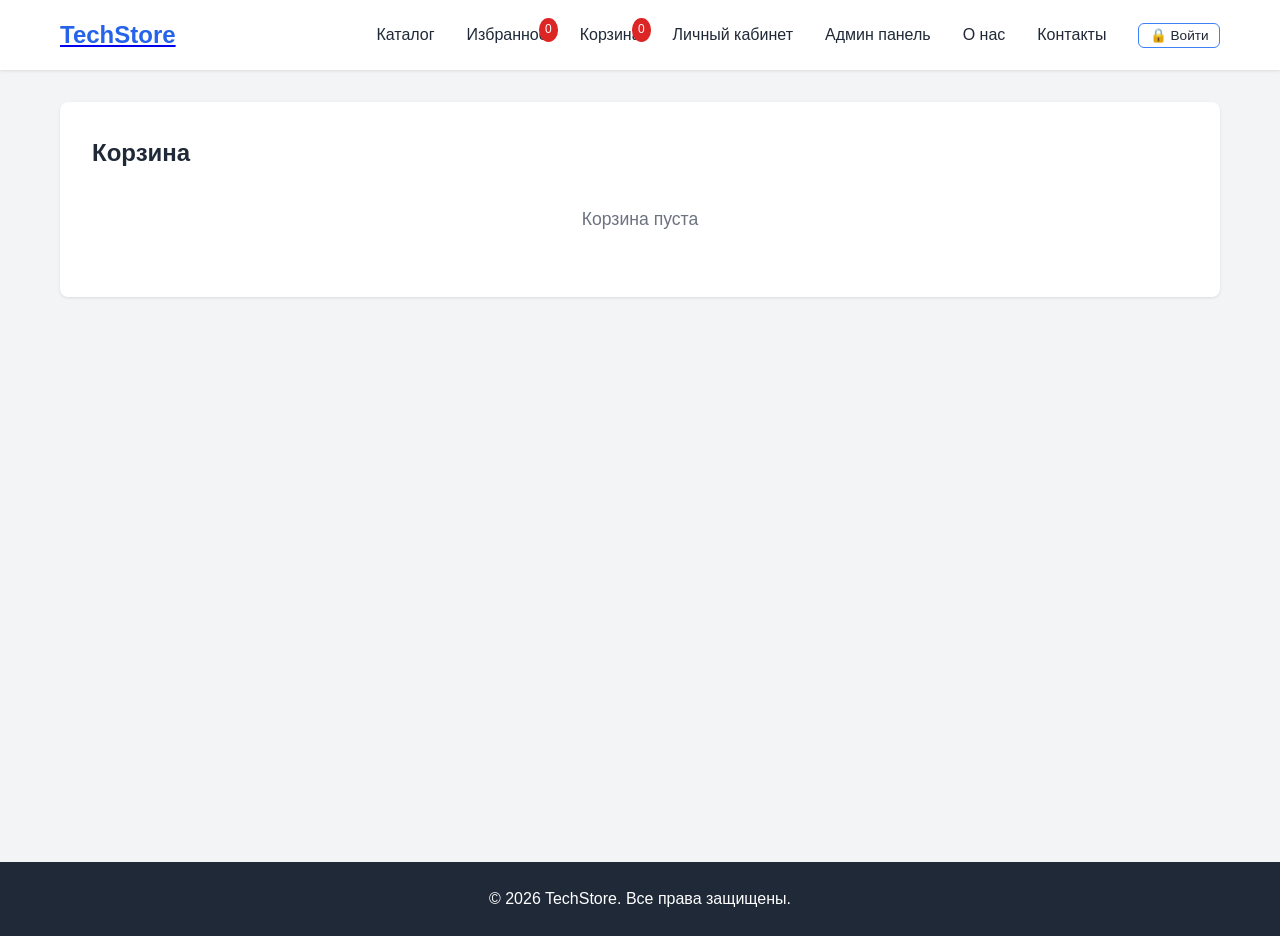
<file: cart.html>
<!doctype html>
<!-- Тип документа -->
<html lang="ru">
  <!-- Корневой элемент -->
  <head>
    <!-- Шапка -->
    <meta charset="UTF-8" />
    <!-- Кодировка -->
    <meta name="viewport" content="width=device-width, initial-scale=1.0" />
    <!-- Адаптивность -->
    <title>Корзина - TechStore</title>
    <!-- Заголовок -->
    <link rel="stylesheet" href="styles.css" />
    <!-- Стили -->
  </head>
  <!-- Конец head -->
  <body>
    <!-- Тело -->
    <!-- Header -->
    <header class="header">
      <!-- Шапка сайта -->
      <div class="container header-container">
        <!-- Контейнер -->
        <div class="logo">
          <!-- Логотип -->
          <a href="index.html"><h1>TechStore</h1></a>
          <!-- Ссылка на главную -->
        </div>
        <!-- Конец логотипа -->
        <nav class="nav" id="nav">
          <!-- Навигация -->
          <ul class="nav-list">
            <!-- Список меню -->
            <li><a href="index.html">Каталог</a></li>
            <!-- Пункт -->
            <li>
              <a href="favorites.html"
                >Избранное <span class="badge" id="favCount">0</span></a
              >
            </li>
            <!-- Избранное -->
            <li>
              <a href="cart.html" class="active"
                >Корзина <span class="badge" id="cartCount">0</span></a
              >
            </li>
            <!-- Корзина -->
            <li><a href="profile.html">Личный кабинет</a></li>
            <!-- Профиль -->
            <li><a href="admin.html">Админ панель</a></li>
            <!-- Админ -->
            <li><a href="about.html">О нас</a></li>
            <!-- О нас -->
            <li><a href="contacts.html">Контакты</a></li>
            <!-- Контакты -->
          </ul>
          <!-- Конец списка -->
        </nav>
        <!-- Конец навигации -->
        <button class="burger" id="burger">
          <!-- Бургер -->
          <span></span>
          <!-- Линия -->
          <span></span>
          <!-- Линия -->
          <span></span>
          <!-- Линия -->
        </button>
        <!-- Конец кнопки -->
      </div>
      <!-- Конец контейнера -->
    </header>
    <!-- Конец header -->

    <!-- Main Content -->
    <main class="main">
      <!-- Основной контент -->
      <div class="container">
        <!-- Контейнер -->
        <div class="content-wrapper-full">
          <!-- Обертка -->
          <div class="content">
            <!-- Контент -->
            <h2>Корзина</h2>
            <!-- Заголовок -->
            <div class="cart-container">
              <!-- Контейнер корзины -->
              <table class="cart-table" id="cartTable">
                <!-- Таблица -->
                <thead>
                  <!-- Заголовок таблицы -->
                  <tr>
                    <!-- Строка заголовков -->
                    <th>№</th>
                    <!-- Колонка -->
                    <th>Наименование</th>
                    <!-- Колонка -->
                    <th>Цена</th>
                    <!-- Колонка -->
                    <th>Количество</th>
                    <!-- Колонка -->
                    <th>Сумма</th>
                    <!-- Колонка -->
                    <th>Действия</th>
                    <!-- Колонка -->
                  </tr>
                  <!-- Конец строки -->
                </thead>
                <!-- Конец thead -->
                <tbody id="cartTableBody"></tbody>
                <!-- Тело таблицы -->
              </table>
              <!-- Конец таблицы -->
              <div class="cart-total">
                <!-- Итог корзины -->
                <h3>Общая сумма: <span id="totalPrice">0</span> ₽</h3>
                <!-- Итог -->
                <a href="checkout.html" class="btn btn-primary" id="checkoutBtn"
                  >Оформить заказ</a
                >
                <!-- Кнопка -->
              </div>
              <!-- Конец итога -->
            </div>
            <!-- Конец контейнера -->
            <p class="empty-message" id="emptyCart" style="display: none">
              Корзина пуста
            </p>
            <!-- Сообщение -->
          </div>
          <!-- Конец контента -->
        </div>
        <!-- Конец обертки -->
      </div>
      <!-- Конец контейнера -->
    </main>
    <!-- Конец main -->

    <!-- Footer -->
    <footer class="footer">
      <!-- Подвал -->
      <div class="container">
        <!-- Контейнер -->
        <p>&copy; 2026 TechStore. Все права защищены.</p>
        <!-- Копирайт -->
      </div>
      <!-- Конец контейнера -->
    </footer>
    <!-- Конец подвала -->

    <script src="data.js"></script>
    <!-- Данные -->
    <script src="cart.js"></script>
    <!-- Скрипт корзины -->
    <script src="auth.js"></script>
    <!-- Авторизация -->
  </body>
  <!-- Конец body -->
</html>
<!-- Конец документа -->
</file>
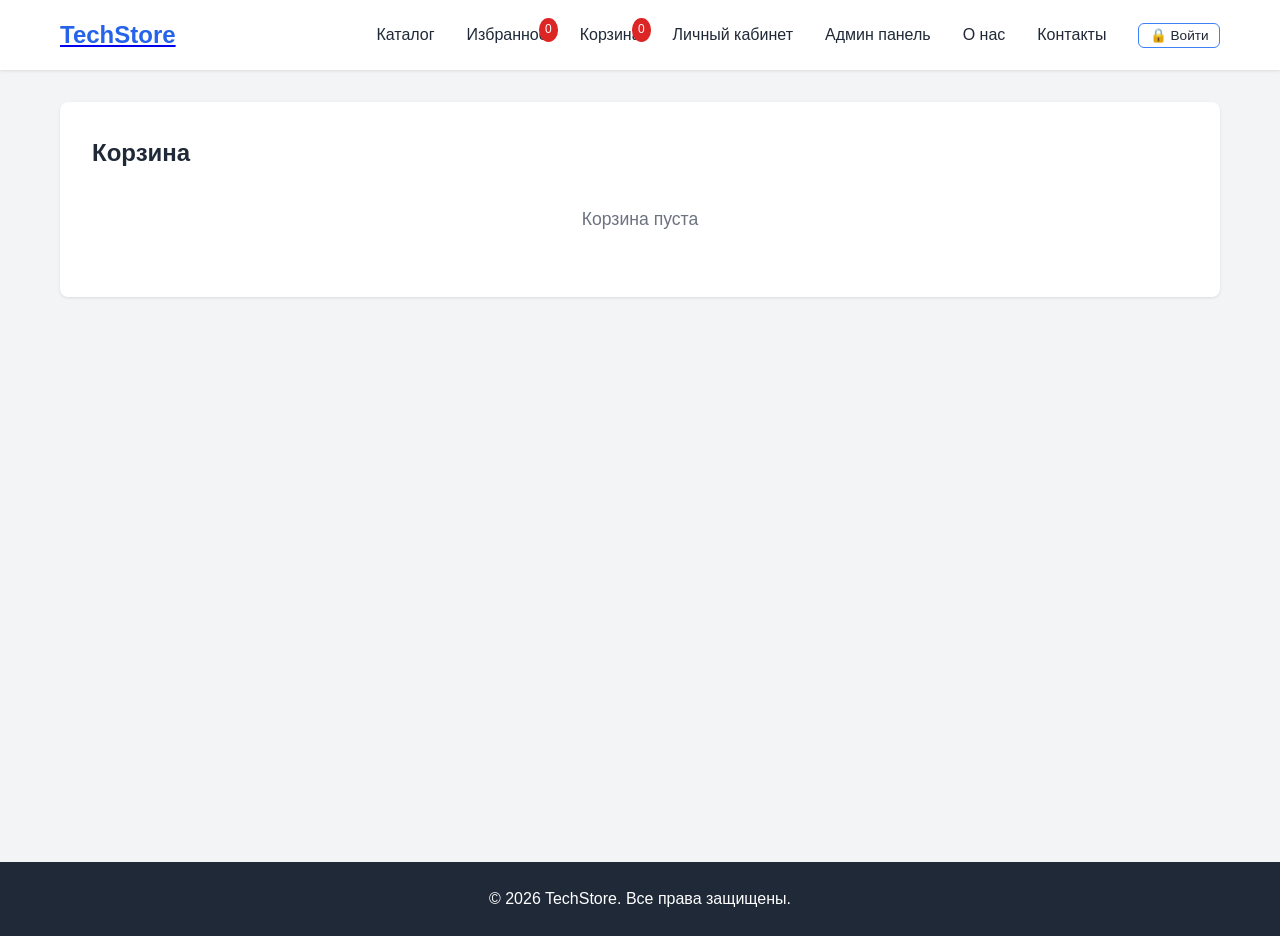
<file: checkout.html>
<!DOCTYPE html> <!-- Тип документа -->
<html lang="ru"> <!-- Корневой элемент -->
<head> <!-- Шапка -->
    <meta charset="UTF-8"> <!-- Кодировка -->
    <meta name="viewport" content="width=device-width, initial-scale=1.0"> <!-- Адаптивность -->
    <title>Оформление заказа - TechStore</title> <!-- Заголовок -->
    <link rel="stylesheet" href="styles.css"> <!-- Стили -->
</head> <!-- Конец head -->
<body> <!-- Тело -->
    <!-- Header -->
    <header class="header"> <!-- Шапка сайта -->
        <div class="container header-container"> <!-- Контейнер -->
            <div class="logo"> <!-- Логотип -->
                <a href="index.html"><h1>TechStore</h1></a> <!-- Ссылка на главную -->
            </div> <!-- Конец логотипа -->
            <nav class="nav" id="nav"> <!-- Навигация -->
                <ul class="nav-list"> <!-- Список меню -->
                    <li><a href="index.html">Каталог</a></li> <!-- Пункт -->
                    <li><a href="favorites.html">Избранное <span class="badge" id="favCount">0</span></a></li> <!-- Избранное -->
                    <li><a href="cart.html">Корзина <span class="badge" id="cartCount">0</span></a></li> <!-- Корзина -->
                    <li><a href="profile.html">Личный кабинет</a></li> <!-- Профиль -->
                    <li><a href="admin.html">Админ панель</a></li> <!-- Админ -->
                    <li><a href="about.html">О нас</a></li> <!-- О нас -->
                    <li><a href="contacts.html">Контакты</a></li> <!-- Контакты -->
                </ul> <!-- Конец списка -->
            </nav> <!-- Конец навигации -->
            <button class="burger" id="burger"> <!-- Бургер -->
                <span></span> <!-- Линия -->
                <span></span> <!-- Линия -->
                <span></span> <!-- Линия -->
            </button> <!-- Конец кнопки -->
        </div> <!-- Конец контейнера -->
    </header> <!-- Конец header -->

    <!-- Main Content -->
    <main class="main"> <!-- Основной контент -->
        <div class="container"> <!-- Контейнер -->
            <div class="content-wrapper-full"> <!-- Обертка -->
                <div class="content"> <!-- Контент -->
                    <h2>Оформление заказа</h2> <!-- Заголовок -->
                    
                    <div class="checkout-container"> <!-- Контейнер оформления -->
                        <!-- Форма заказа -->
                        <div class="checkout-form-section"> <!-- Секция формы -->
                            <h3>Данные покупателя</h3> <!-- Заголовок -->
                            <form id="checkoutForm" class="checkout-form"> <!-- Форма -->
                                <div class="form-group"> <!-- Группа -->
                                    <label for="fullName">ФИО *</label> <!-- Метка -->
                                    <input type="text" id="fullName" name="fullName" required placeholder="Иванов Иван Иванович"> <!-- Поле -->
                                </div> <!-- Конец группы -->
                                
                                <div class="form-group"> <!-- Группа -->
                                    <label for="phone">Телефон *</label> <!-- Метка -->
                                    <input type="tel" id="phone" name="phone" required placeholder="+7 (___) ___-__-__"> <!-- Поле -->
                                </div> <!-- Конец группы -->
                                
                                <div class="form-group"> <!-- Группа -->
                                    <label for="email">Email *</label> <!-- Метка -->
                                    <input type="email" id="email" name="email" required placeholder="example@mail.ru"> <!-- Поле -->
                                </div> <!-- Конец группы -->
                                
                                <h3>Адрес доставки</h3> <!-- Заголовок -->
                                
                                <div class="form-group"> <!-- Группа -->
                                    <label for="city">Город *</label> <!-- Метка -->
                                    <input type="text" id="city" name="city" required placeholder="Москва"> <!-- Поле -->
                                </div> <!-- Конец группы -->
                                
                                <div class="form-group"> <!-- Группа -->
                                    <label for="street">Улица *</label> <!-- Метка -->
                                    <input type="text" id="street" name="street" required placeholder="ул. Примерная"> <!-- Поле -->
                                </div> <!-- Конец группы -->
                                
                                <div class="form-row"> <!-- Ряд -->
                                    <div class="form-group"> <!-- Группа -->
                                        <label for="house">Дом *</label> <!-- Метка -->
                                        <input type="text" id="house" name="house" required placeholder="123"> <!-- Поле -->
                                    </div> <!-- Конец группы -->
                                    
                                    <div class="form-group"> <!-- Группа -->
                                        <label for="apartment">Квартира</label> <!-- Метка -->
                                        <input type="text" id="apartment" name="apartment" placeholder="45"> <!-- Поле -->
                                    </div> <!-- Конец группы -->
                                </div> <!-- Конец ряда -->
                                
                                <div class="form-group"> <!-- Группа -->
                                    <label for="postalCode">Индекс *</label> <!-- Метка -->
                                    <input type="text" id="postalCode" name="postalCode" required placeholder="123456"> <!-- Поле -->
                                </div> <!-- Конец группы -->
                                
                                <h3>Способ оплаты</h3> <!-- Заголовок -->
                                
                                <div class="form-group radio-group"> <!-- Группа радио -->
                                    <label class="radio-label"> <!-- Метка -->
                                        <input type="radio" name="paymentMethod" value="card" checked> <!-- Радио -->
                                        <span>Банковская карта</span> <!-- Текст -->
                                    </label> <!-- Конец метки -->
                                    <label class="radio-label"> <!-- Метка -->
                                        <input type="radio" name="paymentMethod" value="cash"> <!-- Радио -->
                                        <span>Наличными при получении</span> <!-- Текст -->
                                    </label> <!-- Конец метки -->
                                    <label class="radio-label"> <!-- Метка -->
                                        <input type="radio" name="paymentMethod" value="online"> <!-- Радио -->
                                        <span>Онлайн оплата</span> <!-- Текст -->
                                    </label> <!-- Конец метки -->
                                </div> <!-- Конец группы -->
                                
                                <div class="form-group"> <!-- Группа -->
                                    <label for="comment">Комментарий к заказу</label> <!-- Метка -->
                                    <textarea id="comment" name="comment" rows="4" placeholder="Дополнительная информация..."></textarea> <!-- Поле -->
                                </div> <!-- Конец группы -->
                                
                                <div class="form-actions"> <!-- Действия -->
                                    <button type="button" class="btn btn-secondary" onclick="window.location.href='cart.html'">Вернуться в корзину</button> <!-- Кнопка -->
                                    <button type="submit" class="btn btn-primary">Подтвердить заказ</button> <!-- Кнопка -->
                                </div> <!-- Конец действий -->
                            </form> <!-- Конец формы -->
                        </div> <!-- Конец секции -->
                        
                        <!-- Сводка заказа -->
                        <div class="checkout-summary"> <!-- Сводка -->
                            <h3>Ваш заказ</h3> <!-- Заголовок -->
                            <div id="orderSummary" class="order-summary"></div> <!-- Контейнер -->
                            <div class="summary-total"> <!-- Итоги -->
                                <div class="summary-row"> <!-- Ряд -->
                                    <span>Товары:</span> <!-- Метка -->
                                    <span id="summarySubtotal">0 ₽</span> <!-- Значение -->
                                </div> <!-- Конец ряда -->
                                <div class="summary-row"> <!-- Ряд -->
                                    <span>Доставка:</span> <!-- Метка -->
                                    <span id="summaryDelivery">Бесплатно</span> <!-- Значение -->
                                </div> <!-- Конец ряда -->
                                <div class="summary-row total"> <!-- Ряд -->
                                    <span>Итого:</span> <!-- Метка -->
                                    <span id="summaryTotal">0 ₽</span> <!-- Значение -->
                                </div> <!-- Конец ряда -->
                            </div> <!-- Конец итогов -->
                        </div> <!-- Конец сводки -->
                    </div> <!-- Конец контейнера -->
                </div> <!-- Конец контента -->
            </div> <!-- Конец обертки -->
        </div> <!-- Конец контейнера -->
    </main> <!-- Конец main -->

    <!-- Footer -->
    <footer class="footer"> <!-- Подвал -->
        <div class="container"> <!-- Контейнер -->
            <p>&copy; 2026 TechStore. Все права защищены.</p> <!-- Копирайт -->
        </div> <!-- Конец контейнера -->
    </footer> <!-- Конец подвала -->

    <script src="data.js"></script> <!-- Данные -->
    <script src="checkout.js"></script> <!-- Скрипт оформления -->
    <script src="auth.js"></script> <!-- Авторизация -->
</body> <!-- Конец body -->
</html> <!-- Конец документа -->
</file>
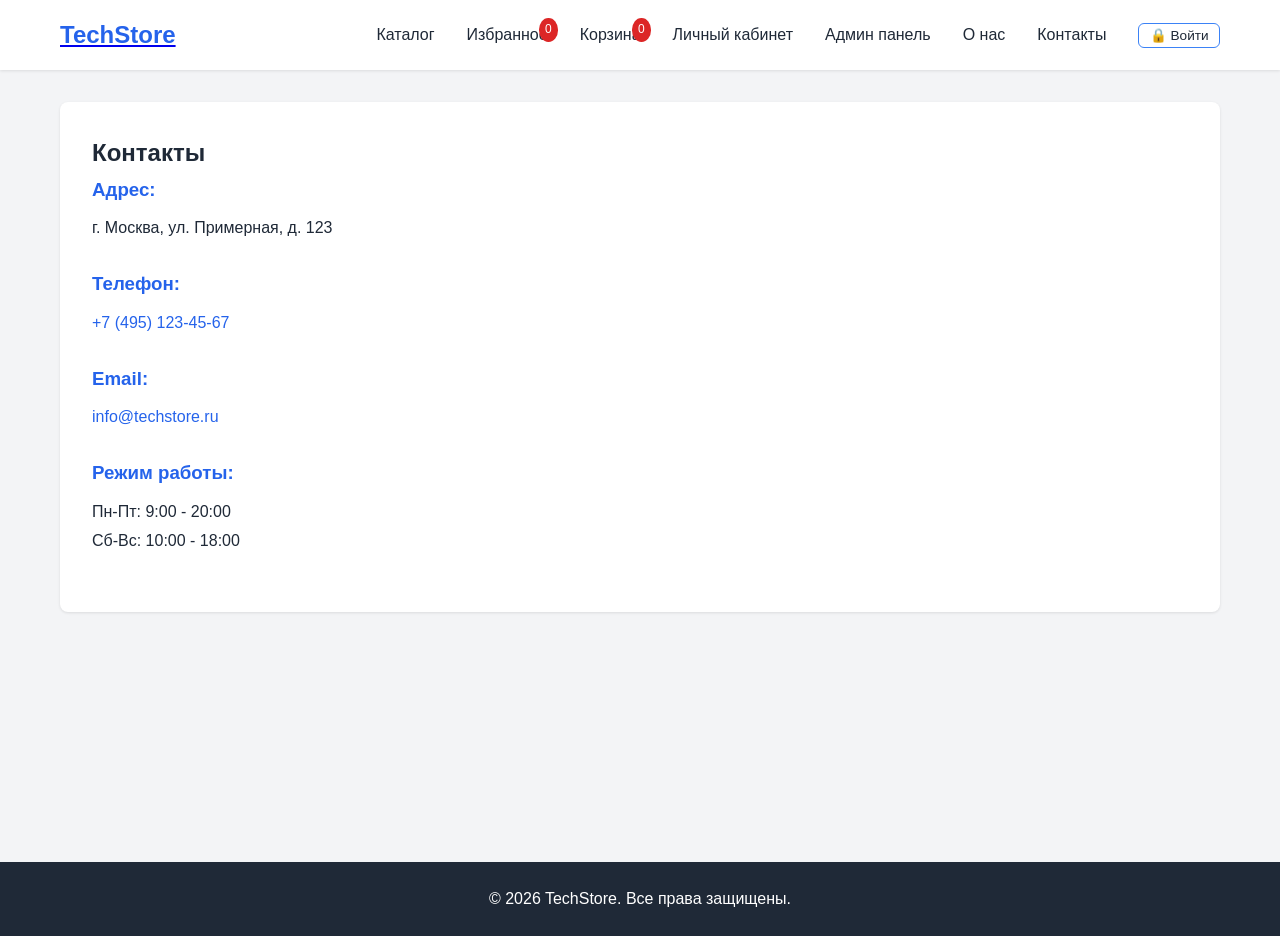
<file: contacts.html>
<!doctype html>
<!-- Тип документа -->
<html lang="ru">
  <!-- Корневой элемент -->
  <head>
    <!-- Шапка -->
    <meta charset="UTF-8" />
    <!-- Кодировка -->
    <meta name="viewport" content="width=device-width, initial-scale=1.0" />
    <!-- Адаптивность -->
    <title>Контакты - TechStore</title>
    <!-- Заголовок -->
    <link rel="stylesheet" href="styles.css" />
    <!-- Стили -->
  </head>
  <!-- Конец head -->
  <body>
    <!-- Тело -->
    <!-- Header -->
    <header class="header">
      <!-- Шапка сайта -->
      <div class="container header-container">
        <!-- Контейнер -->
        <div class="logo">
          <!-- Логотип -->
          <a href="index.html"><h1>TechStore</h1></a>
          <!-- Ссылка на главную -->
        </div>
        <!-- Конец логотипа -->
        <nav class="nav" id="nav">
          <!-- Навигация -->
          <ul class="nav-list">
            <!-- Список меню -->
            <li><a href="index.html">Каталог</a></li>
            <!-- Пункт -->
            <li>
              <a href="favorites.html"
                >Избранное <span class="badge" id="favCount">0</span></a
              >
            </li>
            <!-- Избранное -->
            <li>
              <a href="cart.html"
                >Корзина <span class="badge" id="cartCount">0</span></a
              >
            </li>
            <!-- Корзина -->
            <li><a href="profile.html">Личный кабинет</a></li>
            <!-- Профиль -->
            <li><a href="admin.html">Админ панель</a></li>
            <!-- Админ -->
            <li><a href="about.html">О нас</a></li>
            <!-- О нас -->
            <li><a href="contacts.html" class="active">Контакты</a></li>
            <!-- Контакты -->
          </ul>
          <!-- Конец списка -->
        </nav>
        <!-- Конец навигации -->
        <button class="burger" id="burger">
          <!-- Бургер -->
          <span></span>
          <!-- Линия -->
          <span></span>
          <!-- Линия -->
          <span></span>
          <!-- Линия -->
        </button>
        <!-- Конец кнопки -->
      </div>
      <!-- Конец контейнера -->
    </header>
    <!-- Конец header -->

    <!-- Main Content -->
    <main class="main">
      <!-- Основной контент -->
      <div class="container">
        <!-- Контейнер -->
        <div class="content-wrapper-full">
          <!-- Обертка -->
          <div class="content">
            <!-- Контент -->
            <h2>Контакты</h2>
            <!-- Заголовок -->
            <div class="contacts-content">
              <!-- Контент контактов -->
              <div class="contact-item">
                <!-- Блок -->
                <h3>Адрес:</h3>
                <!-- Заголовок -->
                <p>г. Москва, ул. Примерная, д. 123</p>
                <!-- Адрес -->
              </div>
              <!-- Конец блока -->
              <div class="contact-item">
                <!-- Блок -->
                <h3>Телефон:</h3>
                <!-- Заголовок -->
                <p><a href="tel:+74951234567">+7 (495) 123-45-67</a></p>
                <!-- Телефон -->
              </div>
              <!-- Конец блока -->
              <div class="contact-item">
                <!-- Блок -->
                <h3>Email:</h3>
                <!-- Заголовок -->
                <p><a href="mailto:info@techstore.ru">info@techstore.ru</a></p>
                <!-- Email -->
              </div>
              <!-- Конец блока -->
              <div class="contact-item">
                <!-- Блок -->
                <h3>Режим работы:</h3>
                <!-- Заголовок -->
                <p>Пн-Пт: 9:00 - 20:00<br />Сб-Вс: 10:00 - 18:00</p>
                <!-- График -->
              </div>
              <!-- Конец блока -->
            </div>
            <!-- Конец контента -->
          </div>
          <!-- Конец контента -->
        </div>
        <!-- Конец обертки -->
      </div>
      <!-- Конец контейнера -->
    </main>
    <!-- Конец main -->

    <!-- Footer -->
    <footer class="footer">
      <!-- Подвал -->
      <div class="container">
        <!-- Контейнер -->
        <p>&copy; 2026 TechStore. Все права защищены.</p>
        <!-- Копирайт -->
      </div>
      <!-- Конец контейнера -->
    </footer>
    <!-- Конец подвала -->

    <script src="data.js"></script>
    <!-- Данные -->
    <script src="common.js"></script>
    <!-- Общая логика -->
    <script src="auth.js"></script>
    <!-- Авторизация -->
  </body>
  <!-- Конец body -->
</html>
<!-- Конец документа -->
</file>
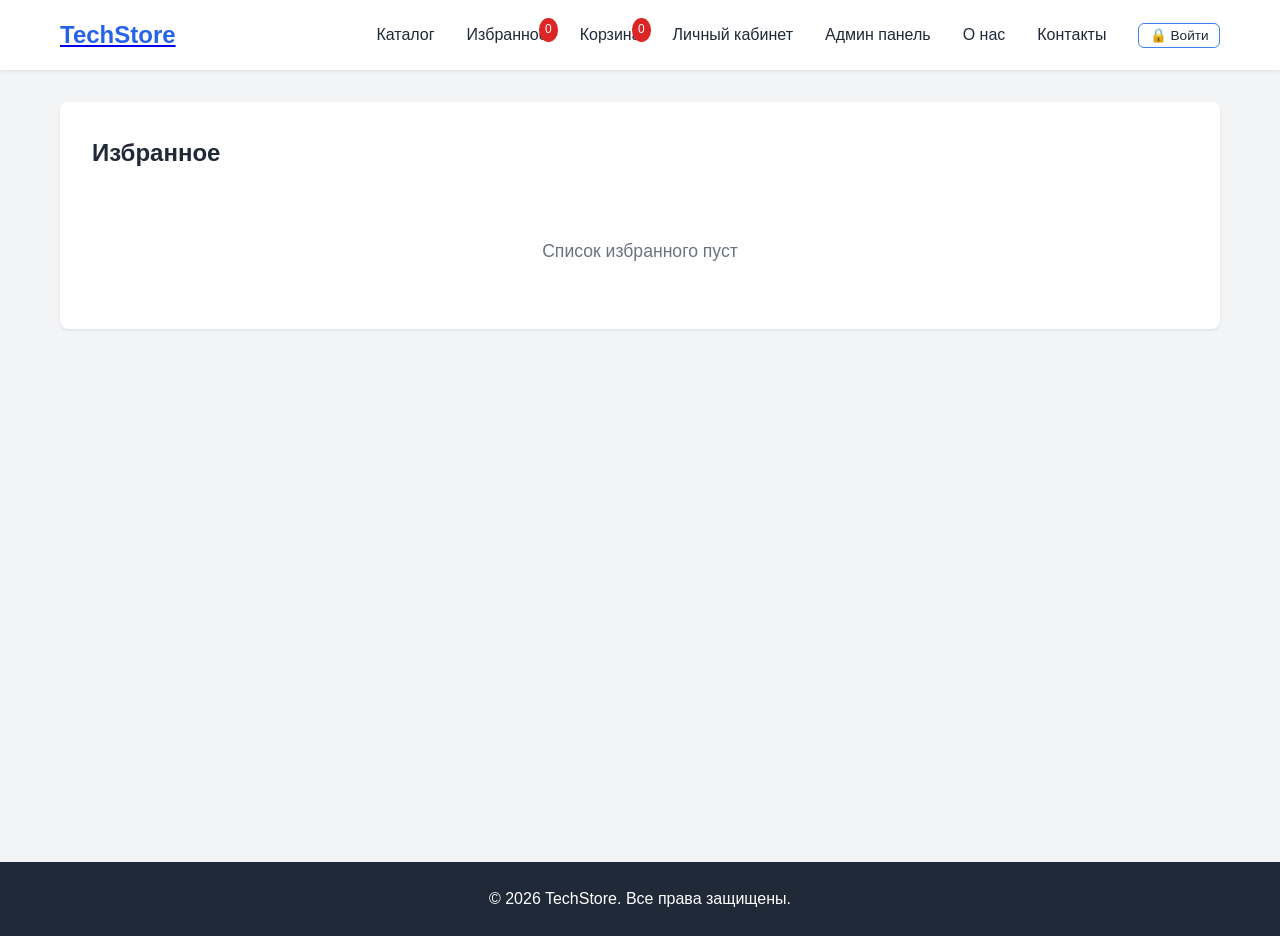
<file: favorites.html>
<!DOCTYPE html>
   <html lang="ru">
   <head>
       <meta charset="UTF-8">
       <meta name="viewport" content="width=device-width, initial-scale=1.0">
       <title>Избранное - TechStore</title>
       <link rel="stylesheet" href="styles.css">
   </head>
   <body>
       <header class="header">
           <div class="container header-container">
               <div class="logo"><a href="index.html"><h1>TechStore</h1></a></div>
               <nav class="nav" id="nav">
                   <ul class="nav-list">
                       <li><a href="index.html">Каталог</a></li>
                       <li><a href="favorites.html" class="active">Избранное <span class="badge" id="favCount">0</span></a></li>
                       <li><a href="cart.html">Корзина <span class="badge" id="cartCount">0</span></a></li>
                       <li><a href="profile.html">Личный кабинет</a></li>
                       <li><a href="admin.html">Админ панель</a></li>
                       <li><a href="about.html">О нас</a></li>
                       <li><a href="contacts.html">Контакты</a></li>
                   </ul>
               </nav>
               <button class="burger" id="burger"><span></span><span></span><span></span></button>
           </div>
       </header>
       <main class="main">
           <div class="container">
               <div class="content-wrapper-full">
                   <div class="content">
                       <h2>Избранное</h2>
                       <div class="products-grid" id="favoritesGrid"></div>
                       <p class="empty-message" id="emptyFavorites"
                          style="display:none;">Список избранного пуст</p>
                   </div>
               </div>
           </div>
       </main>
       <footer class="footer">
           <div class="container"><p>&copy; 2026 TechStore. Все права защищены.</p></div>
       </footer>
       <script src="data.js"></script>
       <script src="favorites.js"></script>
       <script src="auth.js"></script>
   </body>
</html>
</file>
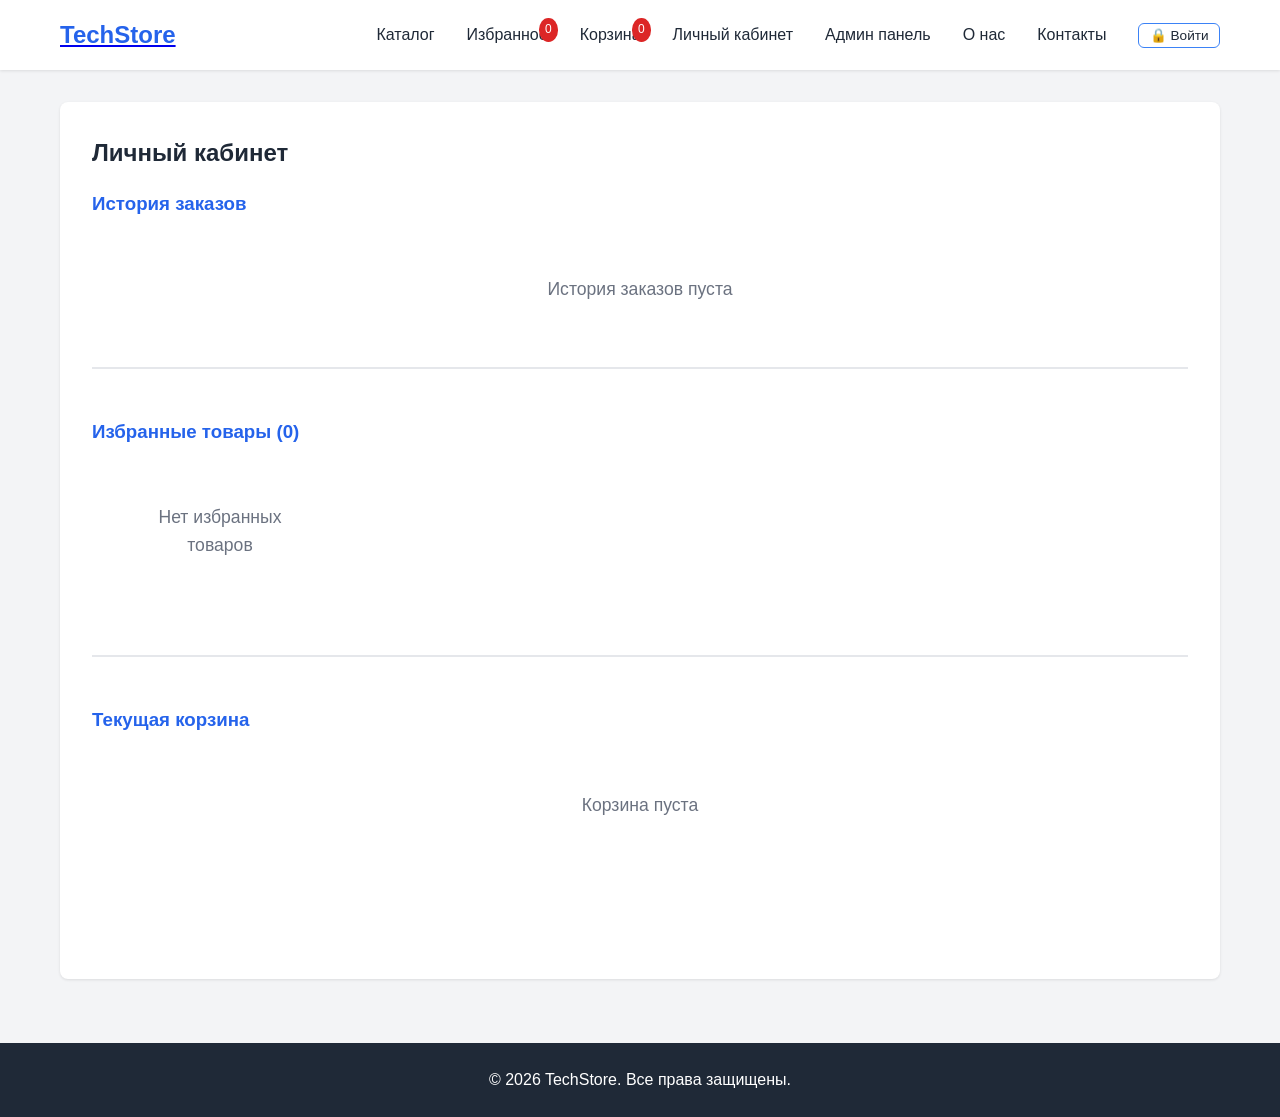
<file: profile.html>
<!DOCTYPE html> <!-- Тип документа -->
<html lang="ru"> <!-- Корневой элемент -->
<head> <!-- Шапка -->
    <meta charset="UTF-8"> <!-- Кодировка -->
    <meta name="viewport" content="width=device-width, initial-scale=1.0"> <!-- Адаптивность -->
    <title>Личный кабинет - TechStore</title> <!-- Заголовок -->
    <link rel="stylesheet" href="styles.css"> <!-- Стили -->
</head> <!-- Конец head -->
<body> <!-- Тело -->
    <!-- Header -->
    <header class="header"> <!-- Шапка сайта -->
        <div class="container header-container"> <!-- Контейнер -->
            <div class="logo"> <!-- Логотип -->
                <a href="index.html"><h1>TechStore</h1></a> <!-- Ссылка на главную -->
            </div> <!-- Конец логотипа -->
            <nav class="nav" id="nav"> <!-- Навигация -->
                <ul class="nav-list"> <!-- Список меню -->
                    <li><a href="index.html">Каталог</a></li> <!-- Пункт -->
                    <li><a href="favorites.html">Избранное <span class="badge" id="favCount">0</span></a></li> <!-- Избранное -->
                    <li><a href="cart.html">Корзина <span class="badge" id="cartCount">0</span></a></li> <!-- Корзина -->
                    <li><a href="profile.html" class="active">Личный кабинет</a></li> <!-- Профиль -->
                    <li><a href="admin.html">Админ панель</a></li> <!-- Админ -->
                    <li><a href="about.html">О нас</a></li> <!-- О нас -->
                    <li><a href="contacts.html">Контакты</a></li> <!-- Контакты -->
                </ul> <!-- Конец списка -->
            </nav> <!-- Конец навигации -->
            <button class="burger" id="burger"> <!-- Бургер -->
                <span></span> <!-- Линия -->
                <span></span> <!-- Линия -->
                <span></span> <!-- Линия -->
            </button> <!-- Конец кнопки -->
        </div> <!-- Конец контейнера -->
    </header> <!-- Конец header -->

    <!-- Main Content -->
    <main class="main"> <!-- Основной контент -->
        <div class="container"> <!-- Контейнер -->
            <div class="content-wrapper-full"> <!-- Обертка -->
                <div class="content"> <!-- Контент -->
                    <h2>Личный кабинет</h2> <!-- Заголовок -->
                    <div class="profile-content"> <!-- Контент профиля -->
                        <div class="profile-section"> <!-- Раздел -->
                            <h3>История заказов</h3> <!-- Заголовок -->
                            <div id="orderHistory"> <!-- История -->
                                <p class="empty-message">История заказов пуста</p> <!-- Сообщение -->
                            </div> <!-- Конец истории -->
                        </div> <!-- Конец раздела -->
                        
                        <div class="profile-section"> <!-- Раздел -->
                            <h3>Избранные товары (<span id="profileFavCount">0</span>)</h3> <!-- Заголовок -->
                            <div class="products-grid" id="profileFavorites"></div> <!-- Сетка -->
                        </div> <!-- Конец раздела -->
                        
                        <div class="profile-section"> <!-- Раздел -->
                            <h3>Текущая корзина</h3> <!-- Заголовок -->
                            <div id="profileCart"> <!-- Корзина -->
                                <p class="empty-message">Корзина пуста</p> <!-- Сообщение -->
                            </div> <!-- Конец корзины -->
                        </div> <!-- Конец раздела -->
                    </div> <!-- Конец контента -->
                </div> <!-- Конец контента -->
            </div> <!-- Конец обертки -->
        </div> <!-- Конец контейнера -->
    </main> <!-- Конец main -->

    <!-- Footer -->
    <footer class="footer"> <!-- Подвал -->
        <div class="container"> <!-- Контейнер -->
            <p>&copy; 2026 TechStore. Все права защищены.</p> <!-- Копирайт -->
        </div> <!-- Конец контейнера -->
    </footer> <!-- Конец подвала -->

    <script src="data.js"></script> <!-- Данные -->
    <script src="profile.js"></script> <!-- Скрипт профиля -->
    <script src="auth.js"></script> <!-- Авторизация -->
</body> <!-- Конец body -->
</html> <!-- Конец документа -->
</file>
<file: styles.css>
﻿* {
  /* Универсальный селектор */
  margin: 0; /* Сброс внешних отступов */
  padding: 0; /* Сброс внутренних отступов */
  box-sizing: border-box; /* Учет границ в размерах */
} /* Конец * */
/* Пустая строка */
:root {
  /* Корневые переменные */
  --primary-color: #2563eb; /* Основной цвет */
  --secondary-color: #1e40af; /* Вторичный цвет */
  --danger-color: #dc2626; /* Цвет опасности */
  --success-color: #16a34a; /* Цвет успеха */
  --text-color: #1f2937; /* Цвет текста */
  --bg-color: #f3f4f6; /* Цвет фона */
  --white: #ffffff; /* Белый */
  --border-color: #e5e7eb; /* Цвет границ */
  --shadow: 0 1px 3px rgba(0, 0, 0, 0.1); /* Маленькая тень */
  --shadow-lg: 0 10px 15px -3px rgba(0, 0, 0, 0.1); /* Большая тень */
} /* Конец :root */
/* Пустая строка */
body {
  /* Тело страницы */
  font-family:
    -apple-system, BlinkMacSystemFont, "Segoe UI", Roboto, Oxygen, Ubuntu,
    Cantarell, sans-serif; /* Шрифт */
  line-height: 1.6; /* Межстрочный интервал */
  color: var(--text-color); /* Цвет текста */
  background-color: var(--bg-color); /* Фон */
} /* Конец body */
/* Пустая строка */
.container {
  /* Контейнер */
  max-width: 1200px; /* Максимальная ширина */
  margin: 0 auto; /* Центрирование */
  padding: 0 20px; /* Горизонтальные отступы */
} /* Конец .container */
/* Пустая строка */
/* Header */ /* Раздел шапки */
.header {
  /* Шапка */
  background-color: var(--white); /* Фон */
  box-shadow: var(--shadow); /* Тень */
  position: sticky; /* Прилипание */
  top: 0; /* Позиция сверху */
  z-index: 100; /* Слой */
} /* Конец .header */
/* Пустая строка */
.header-container {
  /* Контейнер шапки */
  display: flex; /* Флекс */
  justify-content: space-between; /* Распределение */
  align-items: center; /* Выравнивание */
  padding: 1rem 20px; /* Отступы */
} /* Конец .header-container */
/* Пустая строка */
.logo h1 {
  /* Заголовок логотипа */
  color: var(--primary-color); /* Цвет */
  font-size: 1.5rem; /* Размер */
} /* Конец .logo h1 */
/* Пустая строка */
.nav-list {
  /* Список навигации */
  display: flex; /* Флекс */
  list-style: none; /* Без маркеров */
  gap: 2rem; /* Расстояние */
} /* Конец .nav-list */
/* Пустая строка */
.nav-list a {
  /* Ссылки меню */
  text-decoration: none; /* Без подчеркивания */
  color: var(--text-color); /* Цвет текста */
  font-weight: 500; /* Насыщенность */
  transition: color 0.3s; /* Переход */
  position: relative; /* Относительная позиция */
} /* Конец .nav-list a */
/* Пустая строка */
.nav-list a:hover {
  /* Ховер ссылок */
  color: var(--primary-color); /* Цвет при наведении */
} /* Конец .nav-list a:hover */
/* Пустая строка */
.badge {
  /* Бейдж */
  background-color: var(--danger-color); /* Фон */
  color: var(--white); /* Цвет */
  border-radius: 50%; /* Круг */
  padding: 2px 6px; /* Отступы */
  font-size: 0.75rem; /* Размер текста */
  position: absolute; /* Абсолютная позиция */
  top: -8px; /* Смещение сверху */
  right: -10px; /* Смещение справа */
} /* Конец .badge */
/* Пустая строка */
.burger {
  /* Кнопка бургера */
  display: none; /* Скрыто */
  flex-direction: column; /* Колонка */
  gap: 4px; /* Промежуток */
  background: none; /* Без фона */
  border: none; /* Без рамки */
  cursor: pointer; /* Курсор */
  padding: 5px; /* Отступы */
} /* Конец .burger */
/* Пустая строка */
.burger span {
  /* Полоски бургера */
  width: 25px; /* Ширина */
  height: 3px; /* Высота */
  background-color: var(--text-color); /* Цвет */
  transition: all 0.3s; /* Переход */
} /* Конец .burger span */
/* Пустая строка */
.burger.active span:nth-child(1) {
  /* Первая полоска */
  transform: rotate(45deg) translate(5px, 5px); /* Трансформация */
} /* Конец .burger.active span:nth-child(1) */
/* Пустая строка */
.burger.active span:nth-child(2) {
  /* Вторая полоска */
  opacity: 0; /* Скрываем */
} /* Конец .burger.active span:nth-child(2) */
/* Пустая строка */
.burger.active span:nth-child(3) {
  /* Третья полоска */
  transform: rotate(-45deg) translate(7px, -6px); /* Трансформация */
} /* Конец .burger.active span:nth-child(3) */
/* Пустая строка */
/* Main Content */ /* Раздел основного контента */
.main {
  /* Основной блок */
  min-height: calc(100vh - 140px); /* Минимальная высота */
  padding: 2rem 0; /* Отступы */
} /* Конец .main */
/* Пустая строка */
.content-wrapper {
  /* Обертка контента */
  display: grid; /* Сетка */
  grid-template-columns: 280px 1fr; /* Колонки */
  gap: 2rem; /* Промежуток */
} /* Конец .content-wrapper */
/* Пустая строка */
.content-wrapper-full {
  /* Обертка на всю ширину */
  display: block; /* Блочный */
} /* Конец .content-wrapper-full */
/* Пустая строка */
/* Sidebar */ /* Раздел боковой панели */
.sidebar {
  /* Боковая панель */
  background-color: var(--white); /* Фон */
  padding: 1.5rem; /* Отступы */
  border-radius: 8px; /* Скругление */
  box-shadow: var(--shadow); /* Тень */
  height: fit-content; /* Высота по контенту */
  position: sticky; /* Прилипание */
  top: 100px; /* Смещение */
} /* Конец .sidebar */
/* Пустая строка */
.sidebar h3 {
  /* Заголовок сайдбара */
  margin-bottom: 1rem; /* Отступ снизу */
  color: var(--primary-color); /* Цвет */
} /* Конец .sidebar h3 */
/* Пустая строка */
.category-list {
  /* Список категорий */
  list-style: none; /* Без маркеров */
  margin-bottom: 2rem; /* Отступ снизу */
} /* Конец .category-list */
/* Пустая строка */
.category-list a {
  /* Ссылки категорий */
  display: block; /* Блок */
  padding: 0.75rem; /* Отступы */
  text-decoration: none; /* Без подчеркивания */
  color: var(--text-color); /* Цвет */
  border-radius: 4px; /* Скругление */
  transition: all 0.3s; /* Переход */
  margin-bottom: 0.5rem; /* Отступ снизу */
} /* Конец .category-list a */
/* Пустая строка */
.category-list a:hover,
.category-list a.active {
  /* Ховер и актив */
  background-color: var(--primary-color); /* Фон */
  color: var(--white); /* Цвет */
} /* Конец .category-list a:hover, .category-list a.active */
/* Пустая строка */
.filters {
  /* Блок фильтров */
  border-top: 1px solid var(--border-color); /* Верхняя граница */
  padding-top: 1rem; /* Отступ сверху */
} /* Конец .filters */
/* Пустая строка */
.filter-group {
  /* Группа фильтра */
  margin-bottom: 1rem; /* Отступ снизу */
} /* Конец .filter-group */
/* Пустая строка */
.filter-group label {
  /* Метка фильтра */
  display: block; /* Блок */
  margin-bottom: 0.5rem; /* Отступ снизу */
  font-weight: 500; /* Насыщенность */
} /* Конец .filter-group label */
/* Пустая строка */
.filter-group input,
.filter-group select {
  /* Поля фильтра */
  width: 100%; /* Ширина */
  padding: 0.5rem; /* Отступы */
  border: 1px solid var(--border-color); /* Граница */
  border-radius: 4px; /* Скругление */
  font-size: 0.9rem; /* Размер шрифта */
} /* Конец полей фильтра */
/* Content */ /* Раздел контента */
.content {
  /* Контент */
  background-color: var(--white); /* Фон */
  padding: 2rem; /* Отступы */
  border-radius: 8px; /* Скругление */
  box-shadow: var(--shadow); /* Тень */
} /* Конец .content */
/* Пустая строка */
.page {
  /* Страница */
  display: none; /* Скрыто */
} /* Конец .page */
/* Пустая строка */
.page.active {
  /* Активная страница */
  display: block; /* Показ */
} /* Конец .page.active */
/* Пустая строка */
.page h2 {
  /* Заголовок страницы */
  margin-bottom: 1.5rem; /* Отступ снизу */
  color: var(--primary-color); /* Цвет */
} /* Конец .page h2 */
/* Пустая строка */
/* Products Grid */ /* Раздел товаров */
.products-grid {
  /* Сетка товаров */
  display: grid; /* Сетка */
  grid-template-columns: repeat(auto-fill, minmax(250px, 1fr)); /* Колонки */
  gap: 1.5rem; /* Промежуток */
  margin-bottom: 2rem; /* Отступ снизу */
} /* Конец .products-grid */
/* Пустая строка */
.product-card {
  /* Карточка товара */
  border: 1px solid var(--border-color); /* Граница */
  border-radius: 8px; /* Скругление */
  padding: 1rem; /* Отступы */
  transition: all 0.3s; /* Переход */
  position: relative; /* Относительная позиция */
} /* Конец .product-card */
/* Пустая строка */
.product-card.out-of-stock {
  /* Нет в наличии */
  opacity: 0.6; /* Прозрачность */
} /* Конец .product-card.out-of-stock */
/* Пустая строка */
.product-card.out-of-stock::after {
  /* Затемнение */
  content: ""; /* Псевдоэлемент */
  position: absolute; /* Абсолютная позиция */
  top: 0; /* Сверху */
  left: 0; /* Слева */
  right: 0; /* Справа */
  bottom: 0; /* Снизу */
  background: rgba(255, 255, 255, 0.7); /* Фон */
  pointer-events: none; /* Без кликов */
  border-radius: 8px; /* Скругление */
} /* Конец .product-card.out-of-stock::after */
/* Пустая строка */
.product-card:hover {
  /* Ховер карточки */
  box-shadow: var(--shadow-lg); /* Тень */
  transform: translateY(-5px); /* Подъем */
} /* Конец .product-card:hover */
/* Пустая строка */
.product-image {
  /* Изображение товара */
  width: 100%; /* Ширина */
  height: 200px; /* Высота */
  object-fit: cover; /* Обрезка */
  border-radius: 4px; /* Скругление */
  margin-bottom: 1rem; /* Отступ снизу */
  background-color: var(--bg-color); /* Фон */
  display: flex; /* Флекс */
  align-items: center; /* Выравнивание */
  justify-content: center; /* Центровка */
  font-size: 3rem; /* Размер */
} /* Конец .product-image */
/* Пустая строка */
.product-category {
  /* Категория товара */
  font-size: 0.75rem; /* Размер */
  color: var(--primary-color); /* Цвет */
  text-transform: uppercase; /* Верхний регистр */
  font-weight: 600; /* Насыщенность */
  margin-bottom: 0.5rem; /* Отступ снизу */
} /* Конец .product-category */
/* Пустая строка */
.product-name {
  /* Название товара */
  font-size: 1rem; /* Размер */
  font-weight: 600; /* Насыщенность */
  margin-bottom: 0.5rem; /* Отступ снизу */
  color: var(--text-color); /* Цвет */
} /* Конец .product-name */
/* Пустая строка */
.product-price {
  /* Цена товара */
  font-size: 1.25rem; /* Размер */
  font-weight: 700; /* Насыщенность */
  color: var(--primary-color); /* Цвет */
  margin-bottom: 0.5rem; /* Отступ снизу */
} /* Конец .product-price */
/* Пустая строка */
.product-stock {
  /* Остаток товара */
  font-size: 0.85rem; /* Размер */
  font-weight: 600; /* Насыщенность */
  margin-bottom: 0.75rem; /* Отступ снизу */
  color: var(--success-color); /* Цвет */
} /* Конец .product-stock */
/* Пустая строка */
.product-stock.low-stock {
  /* Мало товара */
  color: #f59e0b; /* Цвет */
} /* Конец .product-stock.low-stock */
/* Пустая строка */
.product-actions {
  /* Действия */
  display: flex; /* Флекс */
  gap: 0.5rem; /* Промежуток */
} /* Конец .product-actions */
/* Пустая строка */
.btn {
  /* Кнопка */
  padding: 0.5rem 1rem; /* Отступы */
  border: none; /* Без границы */
  border-radius: 8px; /* Скругление */
  cursor: pointer; /* Курсор */
  font-size: 0.9rem; /* Размер */
  transition: all 0.3s cubic-bezier(0.4, 0, 0.2, 1); /* Переход */
  flex: 1; /* Растяжение */
  display: flex; /* Флекс */
  align-items: center; /* Выравнивание */
  justify-content: center; /* Центровка */
  gap: 0.5rem; /* Промежуток */
  position: relative; /* Относительная позиция */
  z-index: 1; /* Слой */
} /* Конец .btn */
/* Пустая строка */
.btn-primary {
  /* Основная кнопка */
  background-color: var(--primary-color); /* Фон */
  color: var(--white); /* Цвет */
  text-decoration: none; /* Без подчеркивания */
} /* Конец .btn-primary */
/* Пустая строка */
.btn-primary:hover {
  /* Ховер кнопки */
  background-color: var(--secondary-color); /* Фон */
} /* Конец .btn-primary:hover */
/* Пустая строка */
.btn-favorite {
  /* Кнопка избранного */
  background: linear-gradient(135deg, #ffe5e5 0%, #ffcccc 100%); /* Фон */
  color: var(--danger-color); /* Цвет */
  border: none; /* Без границы */
  padding: 0; /* Без отступов */
  flex: 0; /* Без растяжения */
  width: 50px; /* Ширина */
  height: 50px; /* Высота */
  font-size: 1.8rem; /* Размер */
  box-shadow: 0 2px 8px rgba(220, 38, 38, 0.15); /* Тень */
  position: relative; /* Относительная позиция */
  display: flex; /* Флекс */
  align-items: center; /* Выравнивание */
  justify-content: center; /* Центровка */
  cursor: pointer; /* Курсор */
  border-radius: 50%; /* Круг */
  line-height: 1; /* Высота строки */
} /* Конец .btn-favorite */
/* Пустая строка */
.btn-favorite::before {
  /* Подложка */
  content: ""; /* Псевдоэлемент */
  position: absolute; /* Абсолютная позиция */
  top: 50%; /* Сверху */
  left: 50%; /* Слева */
  width: 0; /* Ширина */
  height: 0; /* Высота */
  border-radius: 50%; /* Круг */
  background: rgba(220, 38, 38, 0.2); /* Фон */
  transform: translate(-50%, -50%); /* Центровка */
  transition:
    width 0.6s,
    height 0.6s; /* Переход */
  z-index: -1; /* Слой */
} /* Конец .btn-favorite::before */
/* Пустая строка */
.btn-favorite:hover::before {
  /* Ховер подложки */
  width: 100px; /* Ширина */
  height: 100px; /* Высота */
} /* Конец .btn-favorite:hover::before */
/* Пустая строка */
.btn-favorite:hover {
  /* Ховер избранного */
  background: linear-gradient(135deg, #ffb3b3 0%, #ff9999 100%); /* Фон */
  transform: scale(1.1); /* Увеличение */
  box-shadow: 0 4px 12px rgba(220, 38, 38, 0.3); /* Тень */
} /* Конец .btn-favorite:hover */
/* Пустая строка */
.btn-favorite.active {
  /* Активная */
  background: linear-gradient(
    135deg,
    var(--danger-color) 0%,
    #ef4444 100%
  ); /* Фон */
  color: var(--white); /* Цвет */
  box-shadow: 0 4px 12px rgba(220, 38, 38, 0.5); /* Тень */
  animation: heartbeat 0.3s ease-in-out; /* Анимация */
} /* Конец .btn-favorite.active */
/* Пустая строка */
@keyframes heartbeat {
  /* Анимация сердцебиения */
  0%,
  100% {
    transform: scale(1);
  } /* Крайние точки */
  25% {
    transform: scale(1.2);
  } /* 25% */
  50% {
    transform: scale(1.1);
  } /* 50% */
  75% {
    transform: scale(1.15);
  } /* 75% */
} /* Конец @keyframes */
/* Пустая строка */
.btn-favorite.active:hover {
  /* Ховер активной */
  background: linear-gradient(135deg, #dc2626 0%, #f87171 100%); /* Фон */
  transform: scale(1.1); /* Увеличение */
} /* Конец .btn-favorite.active:hover */
/* Пустая строка */
.btn-cart {
  /* Кнопка корзины */
  background: linear-gradient(135deg, #dbeafe 0%, #bfdbfe 100%); /* Фон */
  color: var(--primary-color); /* Цвет */
  border: none; /* Без границы */
  padding: 0; /* Без отступов */
  flex: 0; /* Без растяжения */
  width: 50px; /* Ширина */
  height: 50px; /* Высота */
  font-size: 1.8rem; /* Размер */
  box-shadow: 0 2px 8px rgba(37, 99, 235, 0.15); /* Тень */
  font-weight: 600; /* Насыщенность */
  position: relative; /* Относительная позиция */
  display: flex; /* Флекс */
  align-items: center; /* Выравнивание */
  justify-content: center; /* Центровка */
  cursor: pointer; /* Курсор */
  border-radius: 50%; /* Круг */
  line-height: 1; /* Высота строки */
} /* Конец .btn-cart */
/* Пустая строка */
.btn-cart::after {
  /* Подложка */
  content: ""; /* Псевдоэлемент */
  position: absolute; /* Абсолютная позиция */
  top: 50%; /* Сверху */
  left: 50%; /* Слева */
  width: 0; /* Ширина */
  height: 0; /* Высота */
  border-radius: 50%; /* Круг */
  background: rgba(37, 99, 235, 0.2); /* Фон */
  transform: translate(-50%, -50%); /* Центровка */
  transition:
    width 0.6s,
    height 0.6s; /* Переход */
  z-index: -1; /* Слой */
} /* Конец .btn-cart::after */
/* Пустая строка */
.btn-cart:hover::after {
  /* Ховер подложки */
  width: 100px; /* Ширина */
  height: 100px; /* Высота */
} /* Конец .btn-cart:hover::after */
/* Пустая строка */
.btn-cart:hover {
  /* Ховер корзины */
  background: linear-gradient(135deg, #93c5fd 0%, #60a5fa 100%); /* Фон */
  transform: scale(1.1); /* Увеличение */
  box-shadow: 0 4px 12px rgba(37, 99, 235, 0.3); /* Тень */
} /* Конец .btn-cart:hover */
/* Пустая строка */
.btn-cart.active {
  /* Активная корзина */
  background: linear-gradient(
    135deg,
    var(--success-color) 0%,
    #059669 100%
  ); /* Фон */
  color: var(--white); /* Цвет */
  box-shadow: 0 4px 12px rgba(22, 163, 74, 0.5); /* Тень */
  animation: cartAdd 0.4s ease-in-out; /* Анимация */
} /* Конец .btn-cart.active */
/* Пустая строка */
.btn-cart[disabled],
.btn-cart:disabled {
  /* Отключенная корзина */
  background: #d1d5db; /* Фон */
  cursor: not-allowed; /* Курсор */
  opacity: 0.6; /* Прозрачность */
} /* Конец disabled */
/* Пустая строка */
.btn-cart[disabled]:hover,
.btn-cart:disabled:hover {
  /* Ховер отключенной */
  background: #d1d5db; /* Фон */
  transform: none; /* Без трансформации */
  box-shadow: none; /* Без тени */
} /* Конец disabled:hover */
/* Пустая строка */
.btn-cart[disabled]::after,
.btn-cart:disabled::after {
  /* Подложка отключенной */
  display: none; /* Скрыть */
} /* Конец disabled::after */
/* Пустая строка */
@keyframes cartAdd {
  /* Анимация добавления */
  0% {
    transform: scale(1);
  } /* Старт */
  50% {
    transform: scale(1.05) rotate(2deg);
  } /* Середина */
  100% {
    transform: scale(1);
  } /* Конец */
} /* Конец @keyframes cartAdd */
/* Пустая строка */
.btn-cart.active:hover {
  /* Ховер активной */
  background: linear-gradient(135deg, #16a34a 0%, #22c55e 100%); /* Фон */
  transform: scale(1.1); /* Увеличение */
  box-shadow: 0 4px 12px rgba(22, 163, 74, 0.4); /* Тень */
} /* Конец .btn-cart.active:hover */
/* Пустая строка */
/* Pagination */ /* Раздел пагинации */
.pagination {
  /* Пагинация */
  display: flex; /* Флекс */
  justify-content: center; /* Центровка */
  gap: 0.5rem; /* Промежуток */
  margin-top: 2rem; /* Отступ сверху */
} /* Конец .pagination */
/* Пустая строка */
.pagination button {
  /* Кнопки пагинации */
  padding: 0.5rem 1rem; /* Отступы */
  border: 1px solid var(--border-color); /* Граница */
  background-color: var(--white); /* Фон */
  cursor: pointer; /* Курсор */
  border-radius: 4px; /* Скругление */
  transition: all 0.3s; /* Переход */
} /* Конец .pagination button */
/* Пустая строка */
.pagination button:hover:not(:disabled) {
  /* Ховер */
  background-color: var(--primary-color); /* Фон */
  color: var(--white); /* Цвет */
  border-color: var(--primary-color); /* Цвет границы */
} /* Конец .pagination button:hover:not(:disabled) */
/* Пустая строка */
.pagination button.active {
  /* Активная кнопка */
  background-color: var(--primary-color); /* Фон */
  color: var(--white); /* Цвет */
  border-color: var(--primary-color); /* Цвет границы */
} /* Конец .pagination button.active */
/* Пустая строка */
.pagination button:disabled {
  /* Отключенная */
  opacity: 0.5; /* Прозрачность */
  cursor: not-allowed; /* Курсор */
} /* Конец .pagination button:disabled */
/* Пустая строка */
/* Cart Table */ /* Раздел корзины */
.cart-container {
  /* Контейнер таблицы */
  overflow-x: auto; /* Горизонтальная прокрутка */
} /* Конец .cart-container */
/* Пустая строка */
.cart-table {
  /* Таблица корзины */
  width: 100%; /* Ширина */
  border-collapse: collapse; /* Схлопывание */
  margin-bottom: 2rem; /* Отступ снизу */
} /* Конец .cart-table */
/* Пустая строка */
.cart-table th,
.cart-table td {
  /* Ячейки */
  padding: 1rem; /* Отступы */
  text-align: left; /* Выравнивание */
  border-bottom: 1px solid var(--border-color); /* Граница */
} /* Конец ячеек */
/* Пустая строка */
.cart-table th {
  /* Заголовки */
  background-color: var(--bg-color); /* Фон */
  font-weight: 600; /* Насыщенность */
} /* Конец .cart-table th */
/* Пустая строка */
.cart-table td {
  /* Ячейки */
  vertical-align: middle; /* Выравнивание */
} /* Конец .cart-table td */
/* Пустая строка */
.quantity-controls {
  /* Контролы количества */
  display: flex; /* Флекс */
  align-items: center; /* Выравнивание */
  gap: 0.5rem; /* Промежуток */
} /* Конец .quantity-controls */
/* Пустая строка */
.quantity-controls button {
  /* Кнопки количества */
  width: 30px; /* Ширина */
  height: 30px; /* Высота */
  border: 1px solid var(--border-color); /* Граница */
  background-color: var(--white); /* Фон */
  cursor: pointer; /* Курсор */
  border-radius: 4px; /* Скругление */
  font-weight: 600; /* Насыщенность */
} /* Конец .quantity-controls button */
/* Пустая строка */
.quantity-controls button:hover {
  /* Ховер кнопок */
  background-color: var(--primary-color); /* Фон */
  color: var(--white); /* Цвет */
} /* Конец .quantity-controls button:hover */
/* Пустая строка */
.quantity-controls span {
  /* Значение количества */
  min-width: 40px; /* Минимальная ширина */
  text-align: center; /* Выравнивание */
} /* Конец .quantity-controls span */
/* Пустая строка */
.btn-remove {
  /* Кнопка удалить */
  background-color: var(--danger-color); /* Фон */
  color: var(--white); /* Цвет */
  padding: 0.5rem 1rem; /* Отступы */
} /* Конец .btn-remove */
/* Пустая строка */
.btn-remove:hover {
  /* Ховер удаления */
  background-color: #b91c1c; /* Фон */
} /* Конец .btn-remove:hover */
/* Пустая строка */
.cart-total {
  /* Итог корзины */
  text-align: right; /* Выравнивание */
  padding: 1rem; /* Отступы */
  background-color: var(--bg-color); /* Фон */
  border-radius: 8px; /* Скругление */
} /* Конец .cart-total */
/* Пустая строка */
.cart-total h3 {
  /* Заголовок итога */
  margin-bottom: 1rem; /* Отступ снизу */
  color: var(--primary-color); /* Цвет */
} /* Конец .cart-total h3 */
/* Пустая строка */
.empty-message {
  /* Пустое сообщение */
  text-align: center; /* Выравнивание */
  color: #6b7280; /* Цвет */
  padding: 2rem; /* Отступы */
  font-size: 1.1rem; /* Размер */
} /* Конец .empty-message */
/* About & Contacts */ /* Раздел о нас и контакты */
.about-content,
.contacts-content {
  /* Блоки контента */
  line-height: 1.8; /* Межстрочный интервал */
} /* Конец блоков */
/* Пустая строка */
.about-content ul,
.contacts-content ul {
  /* Списки */
  margin: 1rem 0 1rem 2rem; /* Отступы */
} /* Конец списков */
/* Пустая строка */
.about-content li {
  /* Пункты о нас */
  margin-bottom: 0.5rem; /* Отступ снизу */
} /* Конец .about-content li */
/* Пустая строка */
.contact-item {
  /* Элемент контактов */
  margin-bottom: 1.5rem; /* Отступ снизу */
} /* Конец .contact-item */
/* Пустая строка */
.contact-item h3 {
  /* Заголовок контакта */
  color: var(--primary-color); /* Цвет */
  margin-bottom: 0.5rem; /* Отступ снизу */
} /* Конец .contact-item h3 */
/* Пустая строка */
.contact-item a {
  /* Ссылка контакта */
  color: var(--primary-color); /* Цвет */
  text-decoration: none; /* Без подчеркивания */
} /* Конец .contact-item a */
/* Пустая строка */
.contact-item a:hover {
  /* Ховер ссылки */
  text-decoration: underline; /* Подчеркивание */
} /* Конец .contact-item a:hover */
/* Пустая строка */
/* Profile & Admin Styles */ /* Профиль и админ */
.profile-content,
.admin-content {
  /* Контент профиля и админа */
  padding: 1rem 0; /* Отступы */
} /* Конец блоков */
/* Пустая строка */
.profile-section {
  /* Раздел профиля */
  margin-bottom: 3rem; /* Отступ снизу */
  padding-bottom: 2rem; /* Отступ снизу */
  border-bottom: 2px solid var(--border-color); /* Граница */
} /* Конец .profile-section */
/* Пустая строка */
.profile-section:last-child {
  /* Последний раздел */
  border-bottom: none; /* Без границы */
} /* Конец .profile-section:last-child */
/* Пустая строка */
.profile-section h3 {
  /* Заголовок раздела */
  color: var(--primary-color); /* Цвет */
  margin-bottom: 1.5rem; /* Отступ снизу */
} /* Конец .profile-section h3 */
/* Пустая строка */
.order-item {
  /* Карточка заказа */
  background-color: var(--bg-color); /* Фон */
  padding: 1.5rem; /* Отступы */
  border-radius: 8px; /* Скругление */
  margin-bottom: 1.5rem; /* Отступ снизу */
} /* Конец .order-item */
/* Пустая строка */
.order-header {
  /* Заголовок заказа */
  display: flex; /* Флекс */
  justify-content: space-between; /* Распределение */
  align-items: center; /* Выравнивание */
  margin-bottom: 1rem; /* Отступ снизу */
  padding-bottom: 0.5rem; /* Отступ снизу */
  border-bottom: 1px solid var(--border-color); /* Граница */
} /* Конец .order-header */
/* Пустая строка */
.order-header h4 {
  /* Заголовок заказа */
  color: var(--primary-color); /* Цвет */
  margin: 0; /* Сброс отступов */
} /* Конец .order-header h4 */
/* Пустая строка */
.order-meta {
  /* Метаданные заказа */
  display: flex; /* Флекс */
  align-items: center; /* Выравнивание */
  gap: 1rem; /* Промежуток */
} /* Конец .order-meta */
/* Пустая строка */
.order-date {
  /* Дата заказа */
  color: #6b7280; /* Цвет */
  font-size: 0.9rem; /* Размер */
} /* Конец .order-date */
/* Пустая строка */
.order-status {
  /* Статус заказа */
  padding: 0.25rem 0.75rem; /* Отступы */
  border-radius: 12px; /* Скругление */
  font-size: 0.85rem; /* Размер */
  font-weight: 600; /* Насыщенность */
} /* Конец .order-status */
/* Пустая строка */
.order-table {
  /* Таблица заказа */
  width: 100%; /* Ширина */
  border-collapse: collapse; /* Схлопывание */
  margin-bottom: 1rem; /* Отступ снизу */
  font-size: 0.9rem; /* Размер */
} /* Конец .order-table */
/* Пустая строка */
.order-table th,
.order-table td {
  /* Ячейки заказа */
  padding: 0.5rem; /* Отступы */
  text-align: left; /* Выравнивание */
  border-bottom: 1px solid var(--border-color); /* Граница */
} /* Конец ячеек */
/* Пустая строка */
.order-table th {
  /* Заголовки */
  background-color: var(--white); /* Фон */
  font-weight: 600; /* Насыщенность */
} /* Конец .order-table th */
/* Пустая строка */
.order-total {
  /* Итог заказа */
  text-align: right; /* Выравнивание */
  padding-top: 0.5rem; /* Отступ сверху */
  color: var(--primary-color); /* Цвет */
} /* Конец .order-total */
/* Пустая строка */
.product-card-mini {
  /* Мини карточка */
  border: 1px solid var(--border-color); /* Граница */
  border-radius: 8px; /* Скругление */
  padding: 1rem; /* Отступы */
  text-align: center; /* Выравнивание */
} /* Конец .product-card-mini */
/* Пустая строка */
.product-image-mini {
  /* Мини изображение */
  font-size: 2rem; /* Размер */
  margin-bottom: 0.5rem; /* Отступ снизу */
} /* Конец .product-image-mini */
/* Пустая строка */
.product-card-mini h4 {
  /* Заголовок мини-карточки */
  font-size: 0.9rem; /* Размер */
  margin: 0.5rem 0; /* Отступы */
  color: var(--text-color); /* Цвет */
} /* Конец .product-card-mini h4 */
/* Пустая строка */
.cart-summary {
  /* Сводка корзины */
  list-style: none; /* Без маркеров */
  margin-bottom: 1rem; /* Отступ снизу */
} /* Конец .cart-summary */
/* Пустая строка */
.cart-summary li {
  /* Строка сводки */
  display: flex; /* Флекс */
  justify-content: space-between; /* Распределение */
  padding: 0.75rem; /* Отступы */
  background-color: var(--bg-color); /* Фон */
  margin-bottom: 0.5rem; /* Отступ снизу */
  border-radius: 4px; /* Скругление */
} /* Конец .cart-summary li */
/* Пустая строка */
.cart-summary-total {
  /* Итог сводки */
  text-align: right; /* Выравнивание */
  padding: 1rem; /* Отступы */
  background-color: var(--bg-color); /* Фон */
  border-radius: 4px; /* Скругление */
  color: var(--primary-color); /* Цвет */
} /* Конец .cart-summary-total */
/* Admin Styles */ /* Стили админки */
.category-section {
  /* Секция категории */
  margin-bottom: 3rem; /* Отступ снизу */
  padding-bottom: 2rem; /* Отступ снизу */
  border-bottom: 2px solid var(--border-color); /* Граница */
} /* Конец .category-section */
/* Пустая строка */
.category-section:last-child {
  /* Последняя секция */
  border-bottom: none; /* Без границы */
} /* Конец .category-section:last-child */
/* Пустая строка */
.category-section h3 {
  /* Заголовок секции */
  color: var(--primary-color); /* Цвет */
  margin-bottom: 1rem; /* Отступ снизу */
} /* Конец .category-section h3 */
/* Пустая строка */
.admin-stats {
  /* Статистика админки */
  display: grid; /* Сетка */
  grid-template-columns: repeat(auto-fit, minmax(200px, 1fr)); /* Колонки */
  gap: 1.5rem; /* Промежуток */
  margin-bottom: 2rem; /* Отступ снизу */
} /* Конец .admin-stats */
/* Пустая строка */
.stat-card {
  /* Карточка статистики */
  background: linear-gradient(
    135deg,
    var(--primary-color),
    var(--secondary-color)
  ); /* Фон */
  color: var(--white); /* Цвет */
  padding: 1.5rem; /* Отступы */
  border-radius: 8px; /* Скругление */
  text-align: center; /* Выравнивание */
  box-shadow: var(--shadow-lg); /* Тень */
} /* Конец .stat-card */
/* Пустая строка */
.stat-card.warning {
  /* Предупреждение */
  background: linear-gradient(135deg, #f59e0b, #d97706); /* Фон */
} /* Конец .stat-card.warning */
/* Пустая строка */
.stat-card.danger {
  /* Опасность */
  background: linear-gradient(135deg, var(--danger-color), #b91c1c); /* Фон */
} /* Конец .stat-card.danger */
/* Пустая строка */
.stat-card h3 {
  /* Заголовок карточки */
  font-size: 0.9rem; /* Размер */
  margin-bottom: 0.5rem; /* Отступ снизу */
  opacity: 0.9; /* Прозрачность */
} /* Конец .stat-card h3 */
/* Пустая строка */
.stat-value {
  /* Значение статистики */
  font-size: 2.5rem; /* Размер */
  font-weight: 700; /* Насыщенность */
  margin: 0; /* Сброс отступов */
} /* Конец .stat-value */
/* Пустая строка */
.admin-table-container {
  /* Контейнер таблицы */
  overflow-x: auto; /* Прокрутка */
  background-color: var(--white); /* Фон */
  border-radius: 8px; /* Скругление */
} /* Конец .admin-table-container */
/* Пустая строка */
.admin-table {
  /* Таблица админки */
  width: 100%; /* Ширина */
  border-collapse: collapse; /* Схлопывание */
  min-width: 800px; /* Минимальная ширина */
} /* Конец .admin-table */
/* Пустая строка */
.admin-table th,
.admin-table td {
  /* Ячейки админки */
  padding: 1rem; /* Отступы */
  text-align: left; /* Выравнивание */
  border-bottom: 1px solid var(--border-color); /* Граница */
} /* Конец ячеек */
/* Пустая строка */
.admin-table th {
  /* Заголовки таблицы */
  background-color: var(--primary-color); /* Фон */
  color: var(--white); /* Цвет */
  font-weight: 600; /* Насыщенность */
  position: sticky; /* Прилипание */
  top: 0; /* Смещение */
} /* Конец .admin-table th */
/* Пустая строка */
.admin-table tbody tr:hover {
  /* Ховер строки */
  background-color: var(--bg-color); /* Фон */
} /* Конец .admin-table tbody tr:hover */
/* Пустая строка */
.admin-table td:nth-child(4),
.admin-table td:nth-child(5),
.admin-table td:nth-child(6),
.admin-table td:nth-child(7),
.admin-table td:nth-child(8) {
  /* Центр ячеек */
  text-align: center; /* Центр */
} /* Конец .admin-table td:nth-child */
/* Пустая строка */
.admin-table th:nth-child(4),
.admin-table th:nth-child(5),
.admin-table th:nth-child(6),
.admin-table th:nth-child(7),
.admin-table th:nth-child(8) {
  /* Центр заголовков */
  text-align: center; /* Центр */
} /* Конец .admin-table th:nth-child */
/* Footer */ /* Раздел подвала */
.footer {
  /* Подвал */
  background-color: var(--text-color); /* Фон */
  color: var(--white); /* Цвет */
  text-align: center; /* Выравнивание */
  padding: 1.5rem 0; /* Отступы */
  margin-top: 2rem; /* Отступ сверху */
} /* Конец .footer */
/* Пустая строка */
/* Checkout Page */ /* Раздел оформления */
.checkout-container {
  /* Контейнер оформления */
  display: grid; /* Сетка */
  grid-template-columns: 1fr 400px; /* Колонки */
  gap: 2rem; /* Промежуток */
  margin-top: 1rem; /* Отступ сверху */
} /* Конец .checkout-container */
/* Пустая строка */
.checkout-form-section h3 {
  /* Заголовки формы */
  color: var(--primary-color); /* Цвет */
  margin: 1.5rem 0 1rem; /* Отступы */
  padding-top: 1rem; /* Отступ сверху */
  border-top: 1px solid var(--border-color); /* Граница */
} /* Конец .checkout-form-section h3 */
/* Пустая строка */
.checkout-form-section h3:first-of-type {
  /* Первый заголовок */
  margin-top: 0; /* Без отступа */
  padding-top: 0; /* Без отступа */
  border-top: none; /* Без границы */
} /* Конец .checkout-form-section h3:first-of-type */
/* Пустая строка */
.checkout-form {
  /* Форма */
  background-color: var(--white); /* Фон */
} /* Конец .checkout-form */
/* Пустая строка */
.form-group {
  /* Группа формы */
  margin-bottom: 1.5rem; /* Отступ снизу */
} /* Конец .form-group */
/* Пустая строка */
.form-group label {
  /* Метка формы */
  display: block; /* Блок */
  margin-bottom: 0.5rem; /* Отступ снизу */
  font-weight: 500; /* Насыщенность */
  color: var(--text-color); /* Цвет */
} /* Конец .form-group label */
/* Пустая строка */
.form-group input,
.form-group textarea,
.form-group select {
  /* Поля формы */
  width: 100%; /* Ширина */
  padding: 0.75rem; /* Отступы */
  border: 1px solid var(--border-color); /* Граница */
  border-radius: 8px; /* Скругление */
  font-size: 1rem; /* Размер */
  font-family: inherit; /* Наследование шрифта */
  transition:
    border-color 0.3s,
    box-shadow 0.3s; /* Переход */
} /* Конец полей */
/* Пустая строка */
.form-group input:focus,
.form-group textarea:focus,
.form-group select:focus {
  /* Фокус */
  outline: none; /* Без обводки */
  border-color: var(--primary-color); /* Цвет границы */
  box-shadow: 0 0 0 3px rgba(37, 99, 235, 0.1); /* Тень */
} /* Конец фокуса */
/* Пустая строка */
.form-row {
  /* Ряд формы */
  display: grid; /* Сетка */
  grid-template-columns: 1fr 1fr; /* Колонки */
  gap: 1rem; /* Промежуток */
} /* Конец .form-row */
/* Пустая строка */
.radio-group {
  /* Группа радио */
  display: flex; /* Флекс */
  flex-direction: column; /* Колонка */
  gap: 0.75rem; /* Промежуток */
} /* Конец .radio-group */
/* Пустая строка */
.radio-label {
  /* Метка радио */
  display: flex; /* Флекс */
  align-items: center; /* Выравнивание */
  padding: 0.75rem; /* Отступы */
  border: 1px solid var(--border-color); /* Граница */
  border-radius: 8px; /* Скругление */
  cursor: pointer; /* Курсор */
  transition: all 0.3s; /* Переход */
} /* Конец .radio-label */
/* Пустая строка */
.radio-label:hover {
  /* Ховер метки */
  border-color: var(--primary-color); /* Цвет границы */
  background-color: rgba(37, 99, 235, 0.05); /* Фон */
} /* Конец .radio-label:hover */
/* Пустая строка */
.radio-label input[type="radio"] {
  /* Радио input */
  width: auto; /* Авто ширина */
  margin-right: 0.75rem; /* Отступ справа */
  cursor: pointer; /* Курсор */
} /* Конец radio input */
/* Пустая строка */
.radio-label input[type="radio"]:checked + span {
  /* Выбранный */
  color: var(--primary-color); /* Цвет */
  font-weight: 600; /* Насыщенность */
} /* Конец checked */
/* Пустая строка */
.form-actions {
  /* Действия формы */
  display: flex; /* Флекс */
  gap: 1rem; /* Промежуток */
  margin-top: 2rem; /* Отступ сверху */
  padding-top: 1.5rem; /* Отступ сверху */
  border-top: 2px solid var(--border-color); /* Граница */
} /* Конец .form-actions */
/* Пустая строка */
.btn-secondary {
  /* Вторичная кнопка */
  background-color: var(--white); /* Фон */
  color: var(--text-color); /* Цвет */
  border: 1px solid var(--border-color); /* Граница */
} /* Конец .btn-secondary */
/* Пустая строка */
.btn-secondary:hover {
  /* Ховер вторичной */
  background-color: var(--bg-color); /* Фон */
} /* Конец .btn-secondary:hover */
/* Пустая строка */
.checkout-summary {
  /* Сводка заказа */
  background-color: var(--bg-color); /* Фон */
  padding: 1.5rem; /* Отступы */
  border-radius: 8px; /* Скругление */
  height: fit-content; /* Высота */
  position: sticky; /* Прилипание */
  top: 100px; /* Смещение */
} /* Конец .checkout-summary */
/* Пустая строка */
.checkout-summary h3 {
  /* Заголовок сводки */
  color: var(--primary-color); /* Цвет */
  margin-bottom: 1.5rem; /* Отступ снизу */
} /* Конец .checkout-summary h3 */
/* Пустая строка */
.order-summary {
  /* Список позиций */
  margin-bottom: 1.5rem; /* Отступ снизу */
} /* Конец .order-summary */
/* Пустая строка */
.summary-item {
  /* Позиция сводки */
  display: flex; /* Флекс */
  justify-content: space-between; /* Распределение */
  align-items: flex-start; /* Выравнивание */
  padding: 1rem; /* Отступы */
  background-color: var(--white); /* Фон */
  border-radius: 8px; /* Скругление */
  margin-bottom: 0.75rem; /* Отступ снизу */
} /* Конец .summary-item */
/* Пустая строка */
.summary-item-info {
  /* Инфо позиции */
  display: flex; /* Флекс */
  gap: 0.75rem; /* Промежуток */
  flex: 1; /* Растяжение */
} /* Конец .summary-item-info */
/* Пустая строка */
.summary-item-emoji {
  /* Иконка */
  font-size: 2rem; /* Размер */
} /* Конец .summary-item-emoji */
/* Пустая строка */
.summary-item-name {
  /* Название позиции */
  font-weight: 600; /* Насыщенность */
  margin-bottom: 0.25rem; /* Отступ снизу */
} /* Конец .summary-item-name */
/* Пустая строка */
.summary-item-quantity {
  /* Количество */
  font-size: 0.875rem; /* Размер */
  color: #6b7280; /* Цвет */
} /* Конец .summary-item-quantity */
/* Пустая строка */
.summary-item-price {
  /* Цена позиции */
  font-weight: 700; /* Насыщенность */
  color: var(--primary-color); /* Цвет */
} /* Конец .summary-item-price */
/* Пустая строка */
.summary-total {
  /* Итоги */
  border-top: 2px solid var(--border-color); /* Граница */
  padding-top: 1rem; /* Отступ сверху */
} /* Конец .summary-total */
/* Пустая строка */
.summary-row {
  /* Строка итога */
  display: flex; /* Флекс */
  justify-content: space-between; /* Распределение */
  padding: 0.5rem 0; /* Отступы */
  font-size: 1rem; /* Размер */
} /* Конец .summary-row */
/* Пустая строка */
.summary-row.total {
  /* Итоговая строка */
  font-size: 1.25rem; /* Размер */
  font-weight: 700; /* Насыщенность */
  color: var(--primary-color); /* Цвет */
  padding-top: 1rem; /* Отступ сверху */
  border-top: 1px solid var(--border-color); /* Граница */
} /* Конец .summary-row.total */
/* Responsive */ /* Адаптивность */
@media (max-width: 1024px) {
  /* До 1024px */
  .content-wrapper {
    /* Обертка */
    grid-template-columns: 1fr; /* Одна колонка */
  } /* Конец .content-wrapper */
  .sidebar {
    /* Боковая панель */
    position: static; /* Статичная */
  } /* Конец .sidebar */
  .checkout-container {
    /* Контейнер оформления */
    grid-template-columns: 1fr; /* Одна колонка */
  } /* Конец .checkout-container */
  .checkout-summary {
    /* Сводка */
    position: static; /* Статичная */
  } /* Конец .checkout-summary */
} /* Конец @media 1024px */
/* Пустая строка */
@media (max-width: 768px) {
  /* До 768px */
  .burger {
    /* Бургер */
    display: flex; /* Показываем */
  } /* Конец .burger */
  .nav {
    /* Навигация */
    position: absolute; /* Абсолютная */
    top: 100%; /* Ниже шапки */
    left: 0; /* Слева */
    right: 0; /* Справа */
    background-color: var(--white); /* Фон */
    box-shadow: var(--shadow); /* Тень */
    max-height: 0; /* Скрыто */
    overflow: hidden; /* Скрытие */
    transition: max-height 0.3s; /* Переход */
  } /* Конец .nav */
  .nav.active {
    /* Активная навигация */
    max-height: 500px; /* Высота */
  } /* Конец .nav.active */
  .nav-list {
    /* Список */
    flex-direction: column; /* Колонка */
    padding: 1rem; /* Отступы */
    gap: 0; /* Без промежутка */
  } /* Конец .nav-list */
  .nav-list li {
    /* Пункты */
    border-bottom: 1px solid var(--border-color); /* Граница */
  } /* Конец .nav-list li */
  .nav-list a {
    /* Ссылки */
    display: block; /* Блок */
    padding: 1rem; /* Отступы */
  } /* Конец .nav-list a */
  .products-grid {
    /* Сетка товаров */
    grid-template-columns: repeat(auto-fill, minmax(200px, 1fr)); /* Колонки */
    gap: 1rem; /* Промежуток */
  } /* Конец .products-grid */
  .cart-table {
    /* Таблица корзины */
    font-size: 0.85rem; /* Размер */
  } /* Конец .cart-table */
  .cart-table th,
  .cart-table td {
    /* Ячейки */
    padding: 0.5rem; /* Отступы */
  } /* Конец ячеек */
} /* Конец @media 768px */
/* Пустая строка */
@media (max-width: 480px) {
  /* До 480px */
  .products-grid {
    /* Сетка товаров */
    grid-template-columns: 1fr; /* Одна колонка */
  } /* Конец .products-grid */
  .content {
    /* Контент */
    padding: 1rem; /* Отступы */
  } /* Конец .content */
  .sidebar {
    /* Боковая панель */
    padding: 1rem; /* Отступы */
  } /* Конец .sidebar */
} /* Конец @media 480px */
/* Стили для управления заказами (админ) */ /* Раздел заказов */
.orders-admin-list {
  /* Список заказов */
  display: flex; /* Флекс */
  flex-direction: column; /* Колонка */
  gap: 2rem; /* Промежуток */
} /* Конец .orders-admin-list */
/* Пустая строка */
.order-admin-card {
  /* Карточка заказа */
  background: var(--white); /* Фон */
  border-radius: 8px; /* Скругление */
  padding: 1.5rem; /* Отступы */
  box-shadow: var(--shadow); /* Тень */
} /* Конец .order-admin-card */
/* Пустая строка */
.order-admin-header {
  /* Шапка заказа */
  display: flex; /* Флекс */
  justify-content: space-between; /* Распределение */
  align-items: center; /* Выравнивание */
  margin-bottom: 1rem; /* Отступ снизу */
  padding-bottom: 1rem; /* Отступ снизу */
  border-bottom: 2px solid var(--border-color); /* Граница */
} /* Конец .order-admin-header */
/* Пустая строка */
.order-admin-header h3 {
  /* Заголовок заказа */
  color: var(--primary-color); /* Цвет */
  font-size: 1.5rem; /* Размер */
} /* Конец .order-admin-header h3 */
/* Пустая строка */
.order-admin-status {
  /* Блок статуса */
  flex-shrink: 0; /* Не сжимать */
} /* Конец .order-admin-status */
/* Пустая строка */
.order-status-select {
  /* Селект статуса */
  padding: 0.5rem 1rem; /* Отступы */
  border: 2px solid var(--border-color); /* Граница */
  border-radius: 6px; /* Скругление */
  font-size: 1rem; /* Размер */
  font-weight: 600; /* Насыщенность */
  cursor: pointer; /* Курсор */
  transition: all 0.3s ease; /* Переход */
} /* Конец .order-status-select */
/* Пустая строка */
.order-status-select:hover {
  /* Ховер селекта */
  border-color: var(--primary-color); /* Цвет границы */
} /* Конец .order-status-select:hover */
/* Пустая строка */
.status-new {
  /* Новый статус */
  background-color: #dbeafe; /* Фон */
  color: #1e40af; /* Цвет */
} /* Конец .status-new */
/* Пустая строка */
.status-processing {
  /* В обработке */
  background-color: #fef3c7; /* Фон */
  color: #92400e; /* Цвет */
} /* Конец .status-processing */
/* Пустая строка */
.status-confirmed {
  /* Подтвержден */
  background-color: #d1fae5; /* Фон */
  color: #065f46; /* Цвет */
} /* Конец .status-confirmed */
/* Пустая строка */
.status-shipped {
  /* Отправлен */
  background-color: #e0e7ff; /* Фон */
  color: #3730a3; /* Цвет */
} /* Конец .status-shipped */
/* Пустая строка */
.status-delivered {
  /* Доставлен */
  background-color: #dcfce7; /* Фон */
  color: #14532d; /* Цвет */
} /* Конец .status-delivered */
/* Пустая строка */
.status-cancelled {
  /* Отменен */
  background-color: #fee2e2; /* Фон */
  color: #991b1b; /* Цвет */
} /* Конец .status-cancelled */
/* Пустая строка */
.order-admin-info {
  /* Инфо заказа */
  margin-bottom: 1rem; /* Отступ снизу */
  display: flex; /* Флекс */
  gap: 2rem; /* Промежуток */
} /* Конец .order-admin-info */
/* Пустая строка */
.order-admin-info p {
  /* Параграфы */
  margin: 0.3rem 0; /* Отступы */
} /* Конец .order-admin-info p */
/* Пустая строка */
.order-customer-info {
  /* Инфо клиента */
  background-color: var(--bg-color); /* Фон */
  padding: 1rem; /* Отступы */
  border-radius: 6px; /* Скругление */
  margin-bottom: 1rem; /* Отступ снизу */
} /* Конец .order-customer-info */
/* Пустая строка */
.order-customer-info h4 {
  /* Заголовок клиента */
  margin-bottom: 0.5rem; /* Отступ снизу */
  color: var(--primary-color); /* Цвет */
} /* Конец .order-customer-info h4 */
/* Пустая строка */
.order-customer-info p {
  /* Параграф клиента */
  margin: 0.3rem 0; /* Отступы */
} /* Конец .order-customer-info p */
/* Пустая строка */
.order-items h4 {
  /* Заголовок товаров */
  margin-bottom: 1rem; /* Отступ снизу */
  color: var(--primary-color); /* Цвет */
} /* Конец .order-items h4 */
/* Пустая строка */
.order-items-table {
  /* Таблица товаров */
  width: 100%; /* Ширина */
  border-collapse: collapse; /* Схлопывание */
} /* Конец .order-items-table */
/* Пустая строка */
.order-items-table th,
.order-items-table td {
  /* Ячейки таблицы */
  padding: 0.75rem; /* Отступы */
  text-align: left; /* Выравнивание */
  border-bottom: 1px solid var(--border-color); /* Граница */
} /* Конец ячеек */
/* Пустая строка */
.order-items-table thead {
  /* Заголовок таблицы */
  background-color: var(--bg-color); /* Фон */
} /* Конец .order-items-table thead */
/* Пустая строка */
.order-items-table tfoot {
  /* Итог таблицы */
  font-weight: bold; /* Насыщенность */
  background-color: var(--bg-color); /* Фон */
} /* Конец .order-items-table tfoot */
/* Пустая строка */
/* Стили для управления складом */ /* Раздел склада */
.stock-filters {
  /* Фильтры склада */
  display: flex; /* Флекс */
  gap: 2rem; /* Промежуток */
  margin-bottom: 2rem; /* Отступ снизу */
  background: var(--white); /* Фон */
  padding: 1.5rem; /* Отступы */
  border-radius: 8px; /* Скругление */
  box-shadow: var(--shadow); /* Тень */
} /* Конец .stock-filters */
/* Пустая строка */
.stock-filters label {
  /* Метка фильтра */
  display: flex; /* Флекс */
  flex-direction: column; /* Колонка */
  gap: 0.5rem; /* Промежуток */
  font-weight: 600; /* Насыщенность */
} /* Конец .stock-filters label */
/* Пустая строка */
.stock-filters select {
  /* Селект фильтра */
  padding: 0.5rem; /* Отступы */
  border: 1px solid var(--border-color); /* Граница */
  border-radius: 6px; /* Скругление */
  font-size: 1rem; /* Размер */
} /* Конец .stock-filters select */
/* Пустая строка */
.stock-table {
  /* Таблица склада */
  width: 100%; /* Ширина */
  border-collapse: collapse; /* Схлопывание */
  background: var(--white); /* Фон */
  border-radius: 8px; /* Скругление */
  overflow: hidden; /* Скрытие */
  box-shadow: var(--shadow); /* Тень */
} /* Конец .stock-table */
/* Пустая строка */
.stock-table th,
.stock-table td {
  /* Ячейки склада */
  padding: 1rem; /* Отступы */
  text-align: left; /* Выравнивание */
  border-bottom: 1px solid var(--border-color); /* Граница */
} /* Конец ячеек */
/* Пустая строка */
.stock-table thead {
  /* Заголовок склада */
  background: linear-gradient(
    135deg,
    var(--primary-color),
    var(--secondary-color)
  ); /* Фон */
  color: var(--white); /* Цвет */
} /* Конец .stock-table thead */
/* Пустая строка */
.stock-table tbody tr:hover {
  /* Ховер строки */
  background-color: var(--bg-color); /* Фон */
} /* Конец .stock-table tbody tr:hover */
/* Пустая строка */
.stock-empty {
  /* Нет на складе */
  color: var(--danger-color); /* Цвет */
  font-weight: bold; /* Насыщенность */
} /* Конец .stock-empty */
/* Пустая строка */
.stock-low {
  /* Мало на складе */
  color: #f59e0b; /* Цвет */
  font-weight: bold; /* Насыщенность */
} /* Конец .stock-low */
/* Пустая строка */
.stock-medium {
  /* Средний уровень */
  color: #3b82f6; /* Цвет */
  font-weight: bold; /* Насыщенность */
} /* Конец .stock-medium */
/* Пустая строка */
.stock-good {
  /* Достаточно */
  color: var(--success-color); /* Цвет */
  font-weight: bold; /* Насыщенность */
} /* Конец .stock-good */
/* Пустая строка */
.stock-controls {
  /* Контролы склада */
  display: flex; /* Флекс */
  gap: 0.5rem; /* Промежуток */
  align-items: center; /* Выравнивание */
} /* Конец .stock-controls */
/* Пустая строка */
.stock-input {
  /* Поле ввода */
  width: 70px; /* Ширина */
  padding: 0.4rem; /* Отступы */
  border: 1px solid var(--border-color); /* Граница */
  border-radius: 4px; /* Скругление */
  text-align: center; /* Выравнивание */
  font-size: 1rem; /* Размер */
} /* Конец .stock-input */
/* Пустая строка */
.stock-btn {
  /* Кнопка склада */
  width: 32px; /* Ширина */
  height: 32px; /* Высота */
  border: none; /* Без границы */
  background-color: var(--primary-color); /* Фон */
  color: var(--white); /* Цвет */
  border-radius: 4px; /* Скругление */
  font-size: 1.2rem; /* Размер */
  cursor: pointer; /* Курсор */
  transition: all 0.3s ease; /* Переход */
} /* Конец .stock-btn */
/* Пустая строка */
.stock-btn:hover {
  /* Ховер кнопки */
  background-color: var(--secondary-color); /* Фон */
  transform: scale(1.1); /* Увеличение */
} /* Конец .stock-btn:hover */
/* Пустая строка */
.stock-btn-primary {
  /* Основная кнопка */
  padding: 0.4rem 0.8rem; /* Отступы */
  border: none; /* Без границы */
  background-color: var(--success-color); /* Фон */
  color: var(--white); /* Цвет */
  border-radius: 4px; /* Скругление */
  font-size: 0.9rem; /* Размер */
  cursor: pointer; /* Курсор */
  transition: all 0.3s ease; /* Переход */
} /* Конец .stock-btn-primary */
/* Пустая строка */
.stock-btn-primary:hover {
  /* Ховер основной */
  background-color: #15803d; /* Фон */
} /* Конец .stock-btn-primary:hover */
/* Пустая строка */
/* Уведомления */ /* Раздел уведомлений */
.notification {
  /* Уведомление */
  position: fixed; /* Фиксация */
  top: 100px; /* Смещение сверху */
  right: 20px; /* Смещение справа */
  background: var(--white); /* Фон */
  padding: 1rem 1.5rem; /* Отступы */
  border-radius: 8px; /* Скругление */
  box-shadow: 0 10px 25px rgba(0, 0, 0, 0.2); /* Тень */
  z-index: 1000; /* Слой */
  transform: translateX(400px); /* Скрытие */
  transition: transform 0.3s ease; /* Переход */
} /* Конец .notification */
/* Пустая строка */
.notification.show {
  /* Показ */
  transform: translateX(0); /* Появление */
} /* Конец .notification.show */
/* Пустая строка */
.notification.success {
  /* Успех */
  border-left: 4px solid var(--success-color); /* Полоса */
} /* Конец .notification.success */
/* Пустая строка */
.notification.error {
  /* Ошибка */
  border-left: 4px solid var(--danger-color); /* Полоса */
} /* Конец .notification.error */
/* Конец файла */
/* Конец файла. Без пустых строк */

/*  Auth Modal  */
.auth-overlay {
  position: fixed;
  inset: 0;
  z-index: 9999;
  background: rgba(0, 0, 0, 0.45);
  display: none;
  align-items: center;
  justify-content: center;
  padding: 1rem;
}
.auth-overlay[style*="flex"] {
  display: flex !important;
}

.auth-modal {
  background: #fff;
  border-radius: 10px;
  box-shadow: 0 20px 60px rgba(0, 0, 0, 0.25);
  width: 100%;
  max-width: 400px;
  padding: 1.75rem;
  position: relative;
}
.auth-modal-head {
  display: flex;
  align-items: center;
  justify-content: space-between;
  margin-bottom: 1rem;
}
.auth-title {
  font-size: 1.1rem;
  font-weight: 700;
  margin: 0;
}
.auth-close {
  background: none;
  border: none;
  font-size: 1.3rem;
  cursor: pointer;
  color: #6b7280;
  padding: 0.2rem 0.4rem;
  border-radius: 4px;
}
.auth-close:hover {
  background: #f3f4f6;
}

.auth-tabs {
  display: flex;
  gap: 0.5rem;
  margin-bottom: 1.25rem;
  border-bottom: 2px solid #e5e7eb;
}
.auth-tab {
  background: none;
  border: none;
  padding: 0.5rem 0.9rem;
  font-size: 0.9rem;
  cursor: pointer;
  color: #6b7280;
  border-bottom: 2px solid transparent;
  margin-bottom: -2px;
}
.auth-tab:hover {
  color: #111827;
}
.auth-tab--active {
  color: #3b82f6;
  border-bottom-color: #3b82f6;
  font-weight: 600;
}

.auth-error {
  background: #fee2e2;
  color: #dc2626;
  padding: 0.5rem 0.75rem;
  border-radius: 6px;
  font-size: 0.85rem;
  margin-bottom: 0.75rem;
}
.auth-success {
  background: #dcfce7;
  color: #16a34a;
  padding: 0.5rem 0.75rem;
  border-radius: 6px;
  font-size: 0.85rem;
  margin-bottom: 0.75rem;
}

.auth-form {
  display: flex;
  flex-direction: column;
  gap: 0.85rem;
}
.auth-label {
  display: flex;
  flex-direction: column;
  gap: 0.3rem;
  font-size: 0.85rem;
  font-weight: 500;
}
.auth-input {
  width: 100%;
  padding: 0.5rem 0.75rem;
  border: 1.5px solid #d1d5db;
  border-radius: 6px;
  font-size: 0.95rem;
  box-sizing: border-box;
}
.auth-input:focus {
  outline: none;
  border-color: #3b82f6;
}
.auth-submit {
  width: 100%;
  margin-top: 0.25rem;
  padding: 0.6rem;
  font-size: 1rem;
  background: #3b82f6;
  color: #fff;
  border: none;
  border-radius: 6px;
  cursor: pointer;
}
.auth-submit:hover {
  background: #2563eb;
}
.auth-hint {
  font-size: 0.8rem;
  color: #6b7280;
  text-align: center;
  margin-top: 0.25rem;
  margin-bottom: 0;
}
.auth-link {
  color: #3b82f6;
  text-decoration: underline;
  cursor: pointer;
}

/* Nav auth button */
.auth-nav-btn {
  background: none;
  border: 1.5px solid #3b82f6;
  border-radius: 6px;
  color: #3b82f6;
  padding: 0.25rem 0.65rem;
  font-size: 0.85rem;
  cursor: pointer;
  text-decoration: none;
}
.auth-nav-btn:hover {
  background: #eff6ff;
}
.auth-nav-user {
  font-weight: 600;
  font-size: 0.85rem;
}
.auth-nav-logout {
  font-size: 0.8rem;
  color: #6b7280;
  margin-left: 0.3rem;
}
</file>
